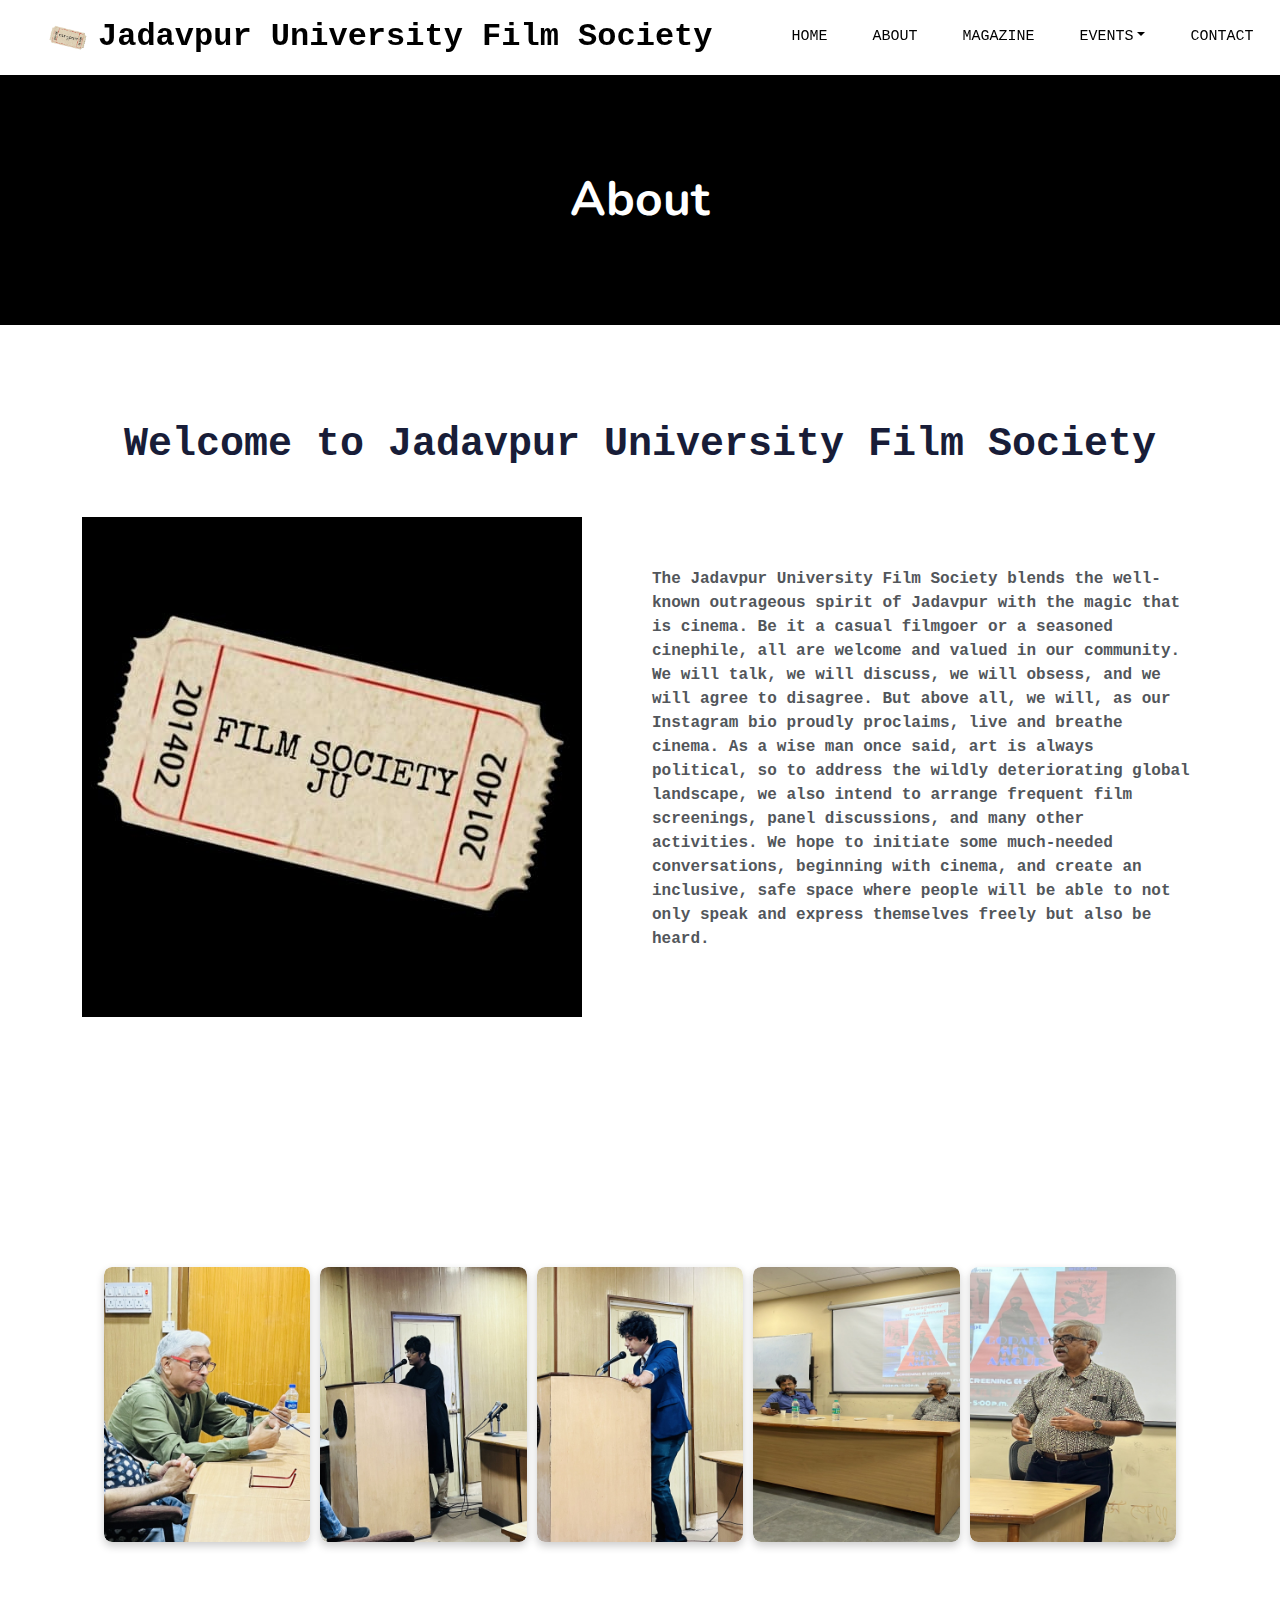
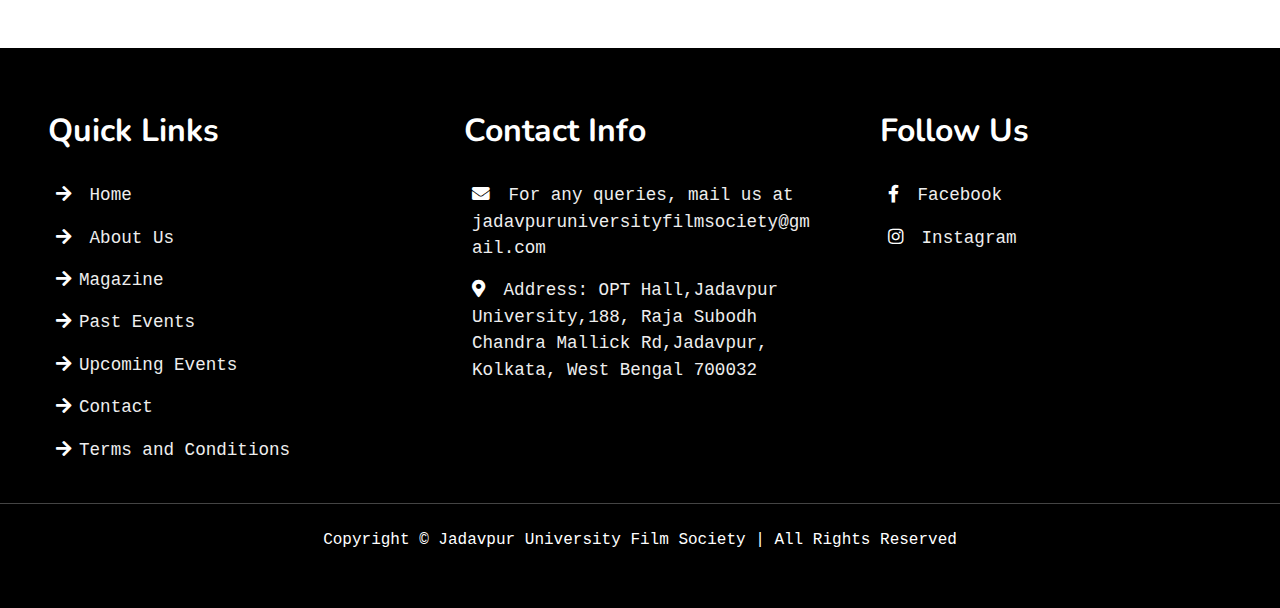
<file: about.html>
<!DOCTYPE html>
<html lang="en">
<head>
    <meta charset="utf-8">
    <title>Jadavpur University Film Society</title>
    <meta content="width=device-width, initial-scale=1.0" name="viewport">
    <meta content="" name="keywords">
    <meta content="" name="description">
    <link href="img/logo.png" rel="icon">
    <link rel="preconnect" href="https://fonts.googleapis.com">
    <link rel="preconnect" href="https://fonts.gstatic.com" crossorigin>
    <link href="https://fonts.googleapis.com/css2?family=Heebo:wght@400;500;600&family=Nunito:wght@600;700;800&display=swap" rel="stylesheet">
    <link href="https://cdnjs.cloudflare.com/ajax/libs/font-awesome/5.10.0/css/all.min.css" rel="stylesheet">
    <link href="https://cdn.jsdelivr.net/npm/bootstrap-icons@1.4.1/font/bootstrap-icons.css" rel="stylesheet">
    <link href="lib/animate/animate.min.css" rel="stylesheet">
    <link href="lib/owlcarousel/assets/owl.carousel.min.css" rel="stylesheet">
    <link rel="stylesheet" href="https://unpkg.com/swiper/swiper-bundle.min.css">
    <link href="css/bootstrap.min.css" rel="stylesheet">
    <link href="css/style.css" rel="stylesheet">
    <link rel="stylesheet" href="css/styles.css">

<style>    /* Bottom to Top Styling for About, Magazine, Past Events, Contact Pages */
.btn-about-top {
    width: 50px;  
    height: 50px; 
    display: flex;
    align-items: center;
    justify-content: center;
    padding: 0; 
    border-radius: 50%; 
    font-size: 24px; 
    background-color: black;
    color: white;
    position: fixed;
    bottom: 20px; 
    right: 20px; 
    display: none; 
    z-index: 1000; 
}
.btn-about-top:hover,
.btn-about-top:focus,
.btn-about-top:active {
    background-color: black; 
    color: white; 
    text-decoration: none; 
    outline: none; 
    box-shadow: none;
}
.btn-about-top i {
    margin: 0;
}
</style>
</head>
<body>
    <!-- Spinner Start -->
    <div id="spinner" class="show bg-white position-fixed translate-middle w-100 vh-100 top-50 start-50 d-flex align-items-center justify-content-center">
        <div class="spinner-border" style="width: 3rem; height: 3rem; color: black;" role="status">
            <span class="sr-only">Loading...</span>
        </div>
    </div>
    <!-- Spinner End -->
    <!-- Navbar Start -->
    <nav class="navbar navbar-expand-lg bg-white navbar-light shadow sticky-top p-0">
        <a href="index.html" class="navbar-brand d-flex align-items-center px-4 px-lg-5">
            <!-- Replace the favicon with your custom image -->
            <img src="img/logo.png" alt="Your Image" style="width: 40px; height: 40px; object-fit: cover; margin-right: 10px;">
            <h2 class="m-0 text-primary" style="font-family: 'Courier Prime', Courier, monospace; color: black !important;">Jadavpur University Film Society</h2>
        </a>
        <button type="button" class="navbar-toggler me-4" data-bs-toggle="collapse" data-bs-target="#navbarCollapse">
            <span class="navbar-toggler-icon"></span>
        </button>
        <div class="collapse navbar-collapse" id="navbarCollapse">
            <div class="navbar-nav ms-auto p-4 p-lg-0">
                <a href="index.html" class="nav-item nav-link ">Home</a>
                <a href="about.html" class="nav-item nav-link">About</a>
                <a href="magazine.html" class="nav-item nav-link">Magazine</a>
                <div class="nav-item dropdown">
                    <a href="#" class="nav-link dropdown-toggle" data-bs-toggle="dropdown">Events</a>
                    <div class="dropdown-menu fade-down m-0">
                        <a href="upcoming-events.html" class="dropdown-item">Upcoming Events</a>
                        <a href="past-events.html" class="dropdown-item">Past Events</a>
                    </div>
                </div>
                <a href="contact.html" class="nav-item nav-link">Contact</a>
            </div>
        </div>
    </nav>
    <!-- Navbar End -->
    <!-- Header Start -->
    <div class="header-container py-5 mb-5">
        <div class="header-content py-5">
            <div class="row justify-content-center">
                <div class="col-lg-10 text-center">
                    <h1 class="page-title">About</h1>
                </div>
            </div>
        </div>
    </div>
    <!-- Header End -->
    <!-- About Start -->
    <div class="container-xxl py-5">
        <div class="container">
            <div class="text-center wow fadeInUp" data-wow-delay="0.1s">
                <h1 class="mb-5 typewriter-font">Welcome to Jadavpur University Film Society</h1>
            </div>
            <div class="magazine-frame">
                <div class="row align-items-center">
                    <div class="col-md-6 mb-4 mb-md-0">
                        <img src="img/logo-black.jpg" alt="Magazine Cover" class="img-fluid rounded">
                    </div>
                    <div class="col-md-6">
                        <div class="writeup-description typewriter-font">
                            <p><strong>The Jadavpur University Film Society blends the well-known outrageous spirit of Jadavpur with the magic that is cinema. Be it a casual filmgoer or a seasoned cinephile, all are welcome and valued in our community. We will talk, we will discuss, we will obsess, and we will agree to disagree. But above all, we will, as our Instagram bio proudly proclaims, live and breathe cinema. As a wise man once said, art is always political, so to address the wildly deteriorating global landscape, we also intend to arrange frequent film screenings, panel discussions, and many other activities. We hope to initiate some much-needed conversations, beginning with cinema, and create an inclusive, safe space where people will be able to not only speak and express themselves freely but also be heard.</strong></p>
                        </div>
                    </div>
                </div>
            </div>
        </div>
    </div>
    <!-- About End -->
    <div class="container-xxl py-5">
        <div class="container">
            <div class="text-center wow fadeInUp" data-wow-delay="0.1s">
                <h1 class="mb-5 typewriter-font">Some More Glimpses</h1>
            </div>
    <div class="container-xxl py-5 category">
        <div class="container">
            <div class="gallery">
                <div class="image-container">
                    <img src="img/por1.jpg" alt="Portrait 1">
                </div>
                <div class="image-container">
                    <img src="img/por2.jpg" alt="Portrait 2">
                </div>
                <div class="image-container">
                    <img src="img/por3.jpg" alt="Portrait 3">
                </div>
                <div class="image-container">
                    <img src="img/por4.jpg" alt="Portrait 4">
                </div>
                <div class="image-container">
                    <img src="img/por5.jpg" alt="Portrait 4">
                </div>
            </div>
        </div>
    </div>
    </div>
</div>
<!-- Footer Start -->
<section class="footer" id="footer">
    <div class="box-container">
        <div class="box typewriter-font">
            <h3>Quick Links</h3>
            <a href="index.html"><i class="fas fa-arrow-right"></i> Home</a>
            <a href="about.html"><i class="fas fa-arrow-right"></i> About Us</a>
            <a href="magazine.html"><i class="fas fa-arrow-right"></i>Magazine</a>
            <a href="past-events.html"><i class="fas fa-arrow-right"></i>Past Events</a>
            <a href="upcoming-events.html"><i class="fas fa-arrow-right"></i>Upcoming Events</a>
            <a href="contact.html"><i class="fas fa-arrow-right"></i>Contact</a>
            <a href="JUFS_guidelines.pdf" download><i class="fas fa-arrow-right"></i>Terms and Conditions</a>
        </div>

        <div class="box typewriter-font">
            <h3>Contact Info</h3>
                <a href="mailto:jadavpuruniversityfilmsociety@gmail.com"><i class="fas fa-envelope"></i> For any queries, mail us at jadavpuruniversityfilmsociety@gmail.com
                </a>
            <a href="https://maps.app.goo.gl/m5ExSkUFivCrSubZ7">
                <i class="fas fa-map-marker-alt"></i> Address: OPT Hall,Jadavpur University,188, Raja Subodh Chandra Mallick Rd,Jadavpur, Kolkata, West Bengal 700032
            </a>
        </div>

        <div class="box typewriter-font">
            <h3>Follow Us</h3>
            <a href="https://www.facebook.com/jadavpuruniversityfilmsociety">
                <i class="fab fa-facebook-f"></i> Facebook
            </a>
            <a href="https://www.instagram.com/jadavpuruniversityfilmsociety/">
                <i class="fab fa-instagram"></i> Instagram
            </a>
        </div>
    </div>
    <div class="credit typewriter-font">Copyright &#169; Jadavpur University Film Society | All Rights Reserved</div>
</section>
<!-- Footer End -->
    <!-- Back to Top -->
    <a href="#" class="btn btn-lg btn-primary btn-about-top"><i class="bi bi-arrow-up"></i></a>
    <script src="https://code.jquery.com/jquery-3.4.1.min.js"></script>
    <script src="https://cdn.jsdelivr.net/npm/bootstrap@5.0.0/dist/js/bootstrap.bundle.min.js"></script>
    <script src="lib/wow/wow.min.js"></script>
    <script src="lib/easing/easing.min.js"></script>
    <script src="lib/waypoints/waypoints.min.js"></script>
    <script src="lib/owlcarousel/owl.carousel.min.js"></script>
    <script src="https://unpkg.com/swiper/swiper-bundle.min.js"></script>
    <script src="js/main.js"></script>
    <script src="js/script.js"></script>
    <!-- Back to top JS code for About, Magazine, Past events and Contact Page -->
    <script>
        document.addEventListener('DOMContentLoaded', function () {
            var backToTopButton = document.querySelector('.btn-about-top');
            window.addEventListener('scroll', function () {
                if (window.scrollY > 100) 
                { 
                    backToTopButton.style.display = 'flex';
                } else {
                    backToTopButton.style.display = 'none';
                }
            });
            backToTopButton.addEventListener('click', function (e) {
                e.preventDefault();
                window.scrollTo({ top: 0, behavior: 'smooth' });
            });
        });
    </script>
</body>
</html>
</file>
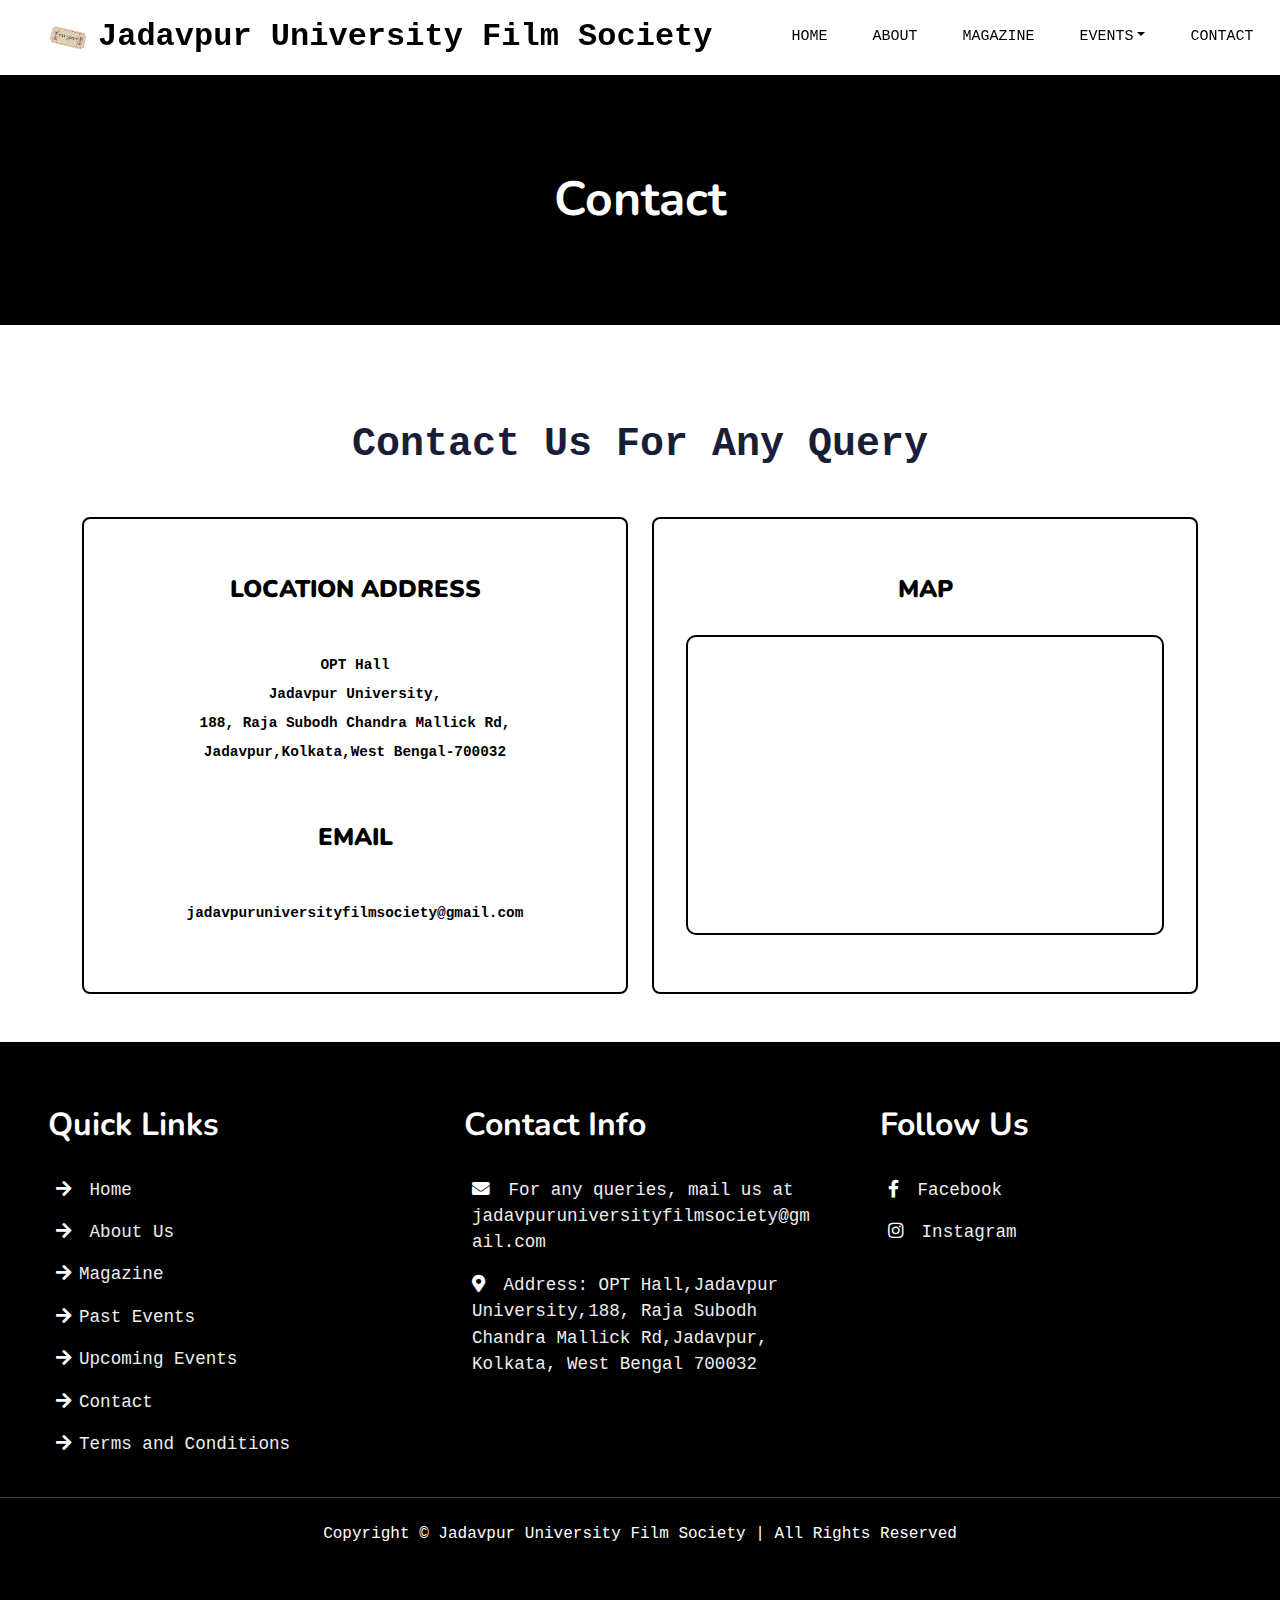
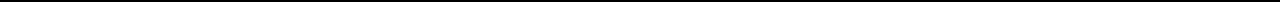
<file: contact.html>
<!DOCTYPE html>
<html lang="en">
<head>
    <meta charset="utf-8">
    <title>Jadavpur University Film Society</title>
    <meta content="width=device-width, initial-scale=1.0" name="viewport">
    <meta content="" name="keywords">
    <meta content="" name="description">
    <link href="img/logo.png" rel="icon">
    <link rel="preconnect" href="https://fonts.googleapis.com">
    <link rel="preconnect" href="https://fonts.gstatic.com" crossorigin>
    <link href="https://fonts.googleapis.com/css2?family=Heebo:wght@400;500;600&family=Nunito:wght@600;700;800&display=swap" rel="stylesheet">
    <link href="https://cdnjs.cloudflare.com/ajax/libs/font-awesome/5.10.0/css/all.min.css" rel="stylesheet">
    <link href="https://cdn.jsdelivr.net/npm/bootstrap-icons@1.4.1/font/bootstrap-icons.css" rel="stylesheet">
    <link href="lib/animate/animate.min.css" rel="stylesheet">
    <link href="lib/owlcarousel/assets/owl.carousel.min.css" rel="stylesheet">
    <link href="css/bootstrap.min.css" rel="stylesheet">
    <link href="css/style.css" rel="stylesheet">
    <link rel="stylesheet" href="css/styles.css">
    <style>    /* Bottom to Top Styling for About, Magazine, Past Events, Contact Pages */
        .btn-about-top {
            width: 50px;  
            height: 50px; 
            display: flex;
            align-items: center;
            justify-content: center;
            padding: 0; 
            border-radius: 50%; 
            font-size: 24px; 
            background-color: black;
            color: white;
            position: fixed;
            bottom: 20px; 
            right: 20px; 
            display: none; 
            z-index: 1000; 
        }
        .btn-about-top:hover,
        .btn-about-top:focus,
        .btn-about-top:active {
            background-color: black; 
            color: white; 
            text-decoration: none; 
            outline: none; 
            box-shadow: none;
        }
        .btn-about-top i {
            margin: 0;
        }
        </style>
</head>
<body>
    <!-- Spinner Start -->
    <div id="spinner" class="show bg-white position-fixed translate-middle w-100 vh-100 top-50 start-50 d-flex align-items-center justify-content-center">
        <div class="spinner-border" style="width: 3rem; height: 3rem; color: black;" role="status">
            <span class="sr-only">Loading...</span>
        </div>
    </div>
    <!-- Spinner End -->
    <!-- Navbar Start -->
    <nav class="navbar navbar-expand-lg bg-white navbar-light shadow sticky-top p-0">
        <a href="index.html" class="navbar-brand d-flex align-items-center px-4 px-lg-5">
            <img src="img/logo.png" alt="Your Image" style="width: 40px; height: 40px; object-fit: cover; margin-right: 10px;">
            <h2 class="m-0 text-primary" style="font-family: 'Courier Prime', Courier, monospace; color: black !important;">Jadavpur University Film Society</h2>
        </a>
        <button type="button" class="navbar-toggler me-4" data-bs-toggle="collapse" data-bs-target="#navbarCollapse">
            <span class="navbar-toggler-icon"></span>
        </button>
        <div class="collapse navbar-collapse" id="navbarCollapse">
            <div class="navbar-nav ms-auto p-4 p-lg-0">
                <a href="index.html" class="nav-item nav-link ">Home</a>
                <a href="about.html" class="nav-item nav-link">About</a>
                <a href="magazine.html" class="nav-item nav-link">Magazine</a>
                <div class="nav-item dropdown">
                    <a href="#" class="nav-link dropdown-toggle" data-bs-toggle="dropdown">Events</a>
                    <div class="dropdown-menu fade-down m-0">
                        <a href="upcoming-events.html" class="dropdown-item">Upcoming Events</a>
                        <a href="past-events.html" class="dropdown-item">Past Events</a>
                    </div>
                </div>
                <a href="contact.html" class="nav-item nav-link">Contact</a>
            </div>
        </div>
    </nav>
    <!-- Navbar End -->
     <!-- Header Start -->
     <div class="header-container py-5 mb-5">
        <div class="header-content py-5">
            <div class="row justify-content-center">
                <div class="col-lg-10 text-center">
                    <h1 class="page-title">Contact</h1>
                </div>
            </div>
        </div>
    </div>
    <!-- Header End -->
    <!-- Contact Start -->
    <div class="container-xxl py-5">
        <div class="container">
            <div class="text-center wow fadeInUp" data-wow-delay="0.1s">
                <h1 class="mb-5 typewriter-font">Contact Us For Any Query</h1>
            </div>
            <section class="location" id="location">
                <div class="box-container">
                    <div class="box typewriter-font">
                        <h3 class="title"><strong>LOCATION ADDRESS</strong></h3>
                        <p class="content">
                            <strong>OPT Hall</strong>
                            <br>
                            <strong>Jadavpur University,</strong>
                            <br>
                            <strong>188, Raja Subodh Chandra Mallick Rd, </strong>
                            <br><Strong>Jadavpur,Kolkata,West Bengal-700032</Strong>
                        </p>
                        <h3 class="title"><strong>EMAIL</strong></h3>
                        <p class="content">
                            <strong>jadavpuruniversityfilmsociety@gmail.com</strong>
                        </p>
                    </div>
                    <div class="box typewriter-font">
                        <h3 class="title"><strong>MAP</strong></h3>
                        <iframe src="https://www.google.com/maps/embed?pb=!1m18!1m12!1m3!1d3686.1105178132757!2d88.36835527406548!3d22.500036279543455!2m3!1f0!2f0!3f0!3m2!1i1024!2i768!4f13.1!3m3!1m2!1s0x3a02717524850f31%3A0xc62c891d5338f36b!2sOPT%20Hall%2C%20Jadavpur%20University!5e0!3m2!1sen!2sin!4v1722012699802!5m2!1sen!2sin"></iframe> 
                    </div>
                </div>
            </section>
        </div>
    </div>
<!-- Footer Start -->
<section class="footer" id="footer">
    <div class="box-container">
        <div class="box typewriter-font">
            <h3>Quick Links</h3>
            <a href="index.html"><i class="fas fa-arrow-right"></i> Home</a>
            <a href="about.html"><i class="fas fa-arrow-right"></i> About Us</a>
            <a href="magazine.html"><i class="fas fa-arrow-right"></i>Magazine</a>
            <a href="past-events.html"><i class="fas fa-arrow-right"></i>Past Events</a>
            <a href="upcoming-events.html"><i class="fas fa-arrow-right"></i>Upcoming Events</a>
            <a href="contact.html"><i class="fas fa-arrow-right"></i>Contact</a>
            <a href="JUFS_guidelines.pdf" download><i class="fas fa-arrow-right"></i>Terms and Conditions</a>
        </div>
        <div class="box typewriter-font">
            <h3>Contact Info</h3>
                <a href="mailto:jadavpuruniversityfilmsociety@gmail.com"><i class="fas fa-envelope"></i> For any queries, mail us at jadavpuruniversityfilmsociety@gmail.com
                </a>
            <a href="https://maps.app.goo.gl/m5ExSkUFivCrSubZ7">
                <i class="fas fa-map-marker-alt"></i> Address: OPT Hall,Jadavpur University,188, Raja Subodh Chandra Mallick Rd,Jadavpur, Kolkata, West Bengal 700032
            </a>
        </div>
        <div class="box typewriter-font">
            <h3>Follow Us</h3>
            <a href="https://www.facebook.com/jadavpuruniversityfilmsociety">
                <i class="fab fa-facebook-f"></i> Facebook
            </a>
            <a href="https://www.instagram.com/jadavpuruniversityfilmsociety/">
                <i class="fab fa-instagram"></i> Instagram
            </a>
        </div>
    </div>
    <div class="credit typewriter-font">Copyright &#169; Jadavpur University Film Society | All Rights Reserved</div>
</section>
<!-- Footer End -->
<!-- Back to Top -->
<a href="#" class="btn btn-lg btn-primary btn-about-top"><i class="bi bi-arrow-up"></i></a>
    <script src="https://code.jquery.com/jquery-3.4.1.min.js"></script>
    <script src="https://cdn.jsdelivr.net/npm/bootstrap@5.0.0/dist/js/bootstrap.bundle.min.js"></script>
    <script src="lib/wow/wow.min.js"></script>
    <script src="lib/easing/easing.min.js"></script>
    <script src="lib/waypoints/waypoints.min.js"></script>
    <script src="lib/owlcarousel/owl.carousel.min.js"></script>
    <script src="js/main.js"></script>
    <script src="js/script.js"></script>
    <!-- Back to top JS code for About, Magazine, Past events and Contact Page -->
    <script>
        document.addEventListener('DOMContentLoaded', function () {
            var backToTopButton = document.querySelector('.btn-about-top');
            window.addEventListener('scroll', function () {
                if (window.scrollY > 100) 
                { 
                    backToTopButton.style.display = 'flex';
                } else {
                    backToTopButton.style.display = 'none';
                }
            }); 
            backToTopButton.addEventListener('click', function (e) {
                e.preventDefault();
                window.scrollTo({ top: 0, behavior: 'smooth' });
            });
        });
    </script>
</body>
</html>
</file>
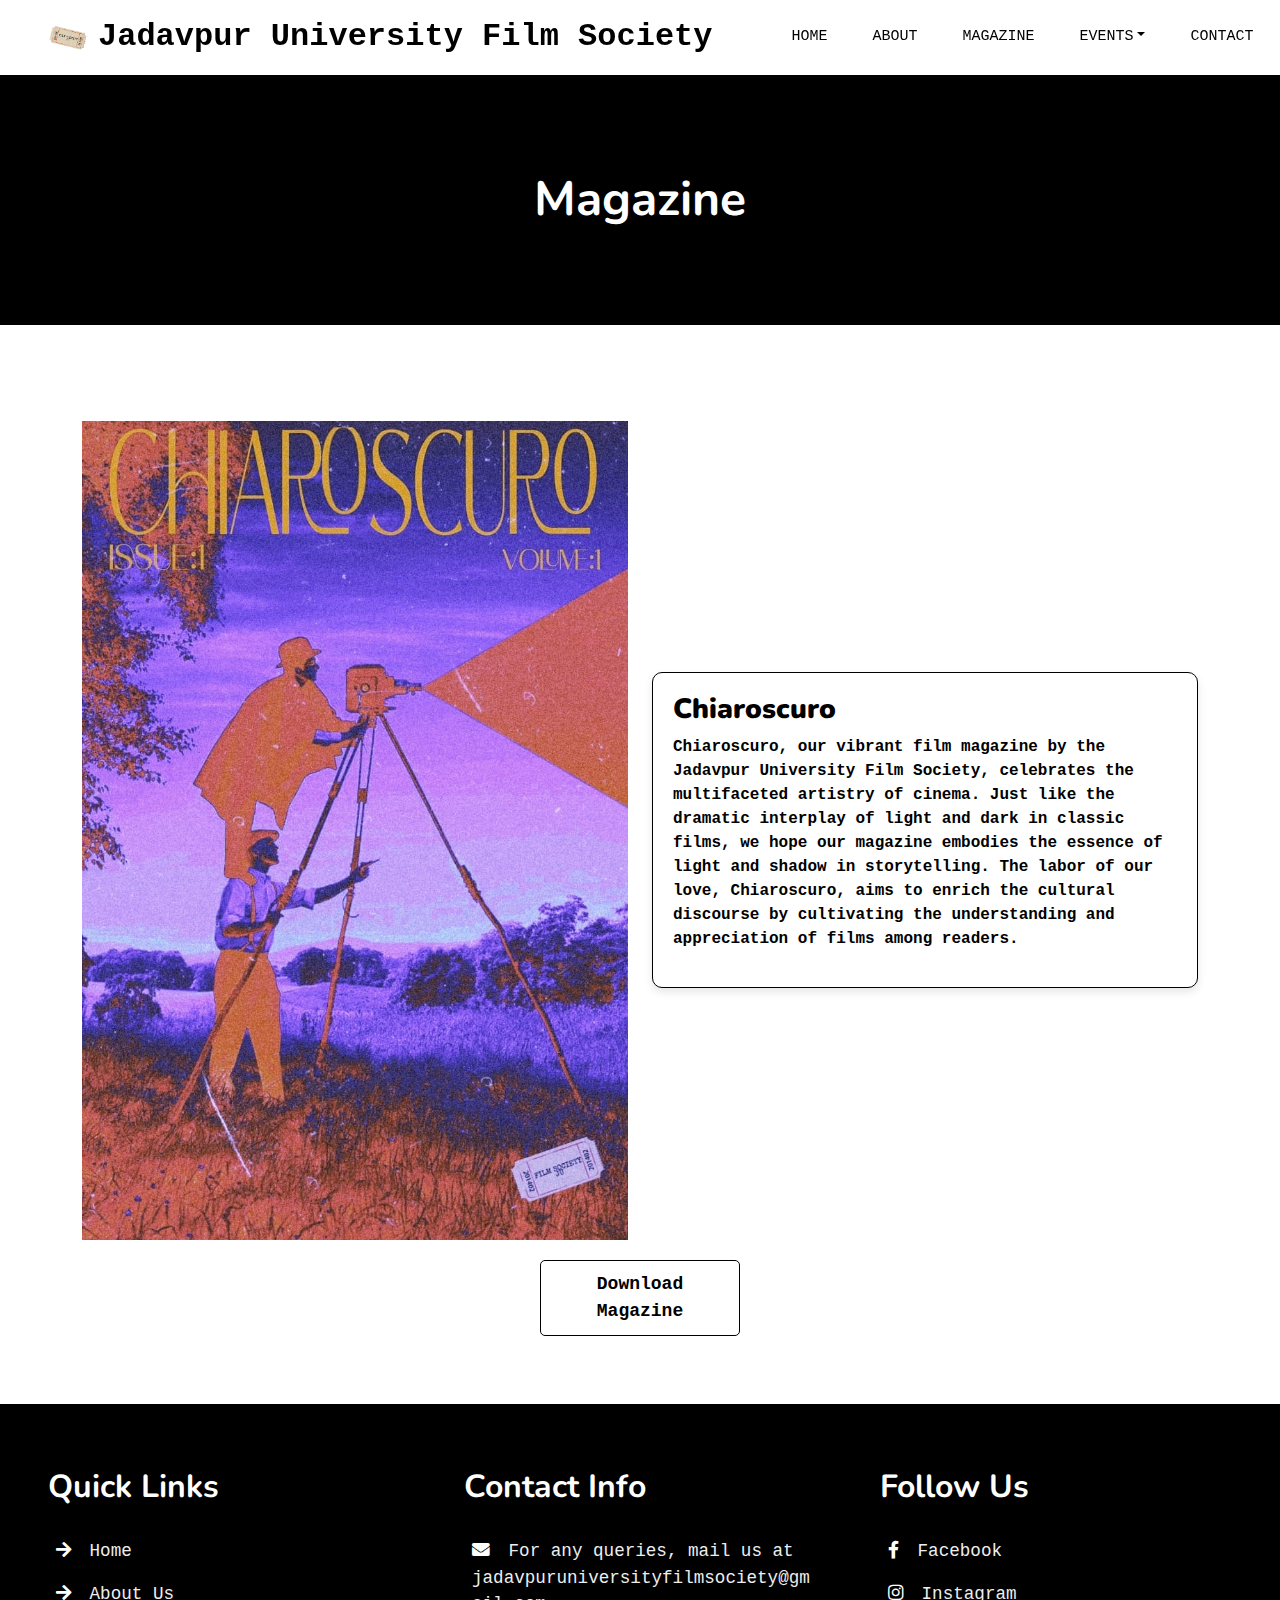
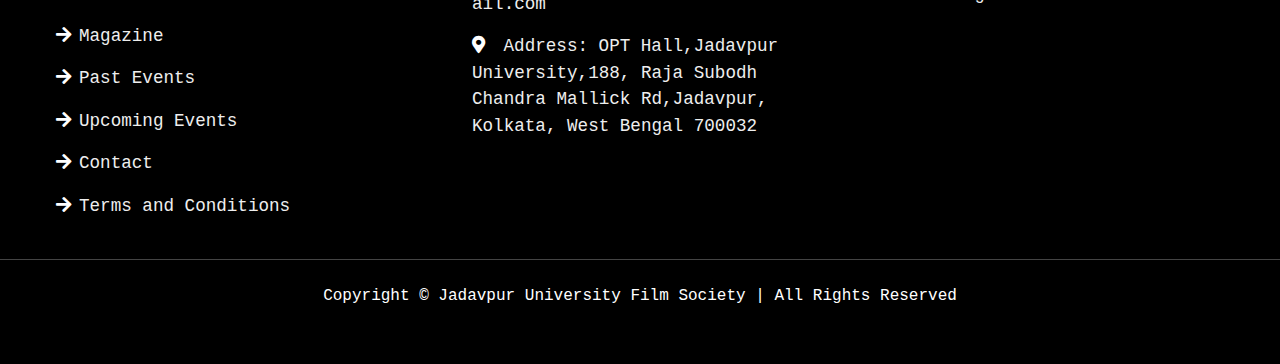
<file: magazine.html>
<!DOCTYPE html>
<html lang="en">
<head>
    <meta charset="utf-8">
    <title>Jadavpur University Film Society</title>
    <meta content="width=device-width, initial-scale=1.0" name="viewport">
    <meta content="" name="keywords">
    <meta content="" name="description">
    <link href="img/logo.png" rel="icon">
    <link rel="preconnect" href="https://fonts.googleapis.com">
    <link rel="preconnect" href="https://fonts.gstatic.com" crossorigin>
    <link href="https://fonts.googleapis.com/css2?family=Heebo:wght@400;500;600&family=Nunito:wght@600;700;800&display=swap" rel="stylesheet">
    <link href="https://cdnjs.cloudflare.com/ajax/libs/font-awesome/5.10.0/css/all.min.css" rel="stylesheet">
    <link href="https://cdn.jsdelivr.net/npm/bootstrap-icons@1.4.1/font/bootstrap-icons.css" rel="stylesheet">
    <link href="lib/animate/animate.min.css" rel="stylesheet">
    <link href="lib/owlcarousel/assets/owl.carousel.min.css" rel="stylesheet">
    <link href="css/bootstrap.min.css" rel="stylesheet">
    <link href="css/style.css" rel="stylesheet">
    <link rel="stylesheet" href="css/styles.css">
    <style>    /* Bottom to Top Styling for About, Magazine, Past Events, Contact Pages */
        .btn-about-top {
            width: 50px;  
            height: 50px; 
            display: flex;
            align-items: center;
            justify-content: center;
            padding: 0; 
            border-radius: 50%; 
            font-size: 24px; 
            background-color: black;
            color: white;
            position: fixed;
            bottom: 20px; 
            right: 20px; 
            display: none; 
            z-index: 1000; 
        }
        .btn-about-top:hover,
        .btn-about-top:focus,
        .btn-about-top:active {
            background-color: black; 
            color: white; 
            text-decoration: none; 
            outline: none; 
            box-shadow: none;
        }
        .btn-about-top i {
            margin: 0;
        }
        </style>
</head>
<body>
    <!-- Spinner Start -->
    <div id="spinner" class="show bg-white position-fixed translate-middle w-100 vh-100 top-50 start-50 d-flex align-items-center justify-content-center">
        <div class="spinner-border" style="width: 3rem; height: 3rem; color: black;" role="status">
            <span class="sr-only">Loading...</span>
        </div>
    </div>
    <!-- Spinner End -->
    <!-- Navbar Start -->
    <nav class="navbar navbar-expand-lg bg-white navbar-light shadow sticky-top p-0">
        <a href="index.html" class="navbar-brand d-flex align-items-center px-4 px-lg-5">
            <img src="img/logo.png" alt="Your Image" style="width: 40px; height: 40px; object-fit: cover; margin-right: 10px;">
            <h2 class="m-0 text-primary" style="font-family: 'Courier Prime', Courier, monospace; color: black !important;">Jadavpur University Film Society</h2>
        </a>
        <button type="button" class="navbar-toggler me-4" data-bs-toggle="collapse" data-bs-target="#navbarCollapse">
            <span class="navbar-toggler-icon"></span>
        </button>
        <div class="collapse navbar-collapse" id="navbarCollapse">
            <div class="navbar-nav ms-auto p-4 p-lg-0">
                <a href="index.html" class="nav-item nav-link ">Home</a>
                <a href="about.html" class="nav-item nav-link">About</a>
                <a href="magazine.html" class="nav-item nav-link">Magazine</a>
                <div class="nav-item dropdown">
                    <a href="#" class="nav-link dropdown-toggle" data-bs-toggle="dropdown">Events</a>
                    <div class="dropdown-menu fade-down m-0">
                        <a href="upcoming-events.html" class="dropdown-item">Upcoming Events</a>
                        <a href="past-events.html" class="dropdown-item">Past Events</a>
                    </div>
                </div>
                <a href="contact.html" class="nav-item nav-link">Contact</a>
            </div>
        </div>
    </nav>
    <!-- Navbar End -->
    <!-- Header Start -->
    <div class="header-container py-5 mb-5">
        <div class="header-content py-5">
            <div class="row justify-content-center">
                <div class="col-lg-10 text-center">
                    <h1 class="page-title">Magazine</h1>
                </div>
            </div>
        </div>
    </div>
    <!-- Header End -->
    <!-- Magazine Section Start -->
    <div class="container-xxl py-5">
        <div class="container">
            <div class="magazine-frame">
                <div class="row align-items-center">
                    <div class="col-md-6 mb-4 mb-md-0">
                        <img src="img/magazine-cover.jpg" alt="Magazine Cover" class="img-fluid rounded">
                    </div>
                    <div class="col-md-6">
                        <div class="description typewriter-font">
                            <h3><strong>Chiaroscuro</strong></h3>
                            <p><strong>Chiaroscuro, our vibrant film magazine by the Jadavpur University Film Society, celebrates the multifaceted artistry of cinema. Just like the dramatic interplay of light and dark in classic films, we hope our magazine embodies the essence of light and shadow in storytelling. The labor of our love, Chiaroscuro, aims to enrich the cultural discourse by cultivating the understanding and appreciation of films among readers.</strong></p>
                        </div>
                    </div>
                </div>
                <a href="Chiaroscuro.pdf" class="btn btn-primary download-btn typewriter-font" download="Magazine.pdf">
  <strong>Download Magazine</strong>
</a>

            </div>
        </div>
    </div>
<!-- Magazine Section End -->
<!-- Footer Start -->
<section class="footer" id="footer">
    <div class="box-container">
        <div class="box typewriter-font">
            <h3>Quick Links</h3>
            <a href="index.html"><i class="fas fa-arrow-right"></i> Home</a>
            <a href="about.html"><i class="fas fa-arrow-right"></i> About Us</a>
            <a href="magazine.html"><i class="fas fa-arrow-right"></i>Magazine</a>
            <a href="past-events.html"><i class="fas fa-arrow-right"></i>Past Events</a>
            <a href="upcoming-events.html"><i class="fas fa-arrow-right"></i>Upcoming Events</a>
            <a href="contact.html"><i class="fas fa-arrow-right"></i>Contact</a>
            <a href="JUFS_guidelines.pdf" download><i class="fas fa-arrow-right"></i>Terms and Conditions</a>
        </div>
        <div class="box typewriter-font">
            <h3>Contact Info</h3>
                <a href="mailto:jadavpuruniversityfilmsociety@gmail.com"><i class="fas fa-envelope"></i> For any queries, mail us at jadavpuruniversityfilmsociety@gmail.com
                </a>
            <a href="https://maps.app.goo.gl/m5ExSkUFivCrSubZ7">
                <i class="fas fa-map-marker-alt"></i> Address: OPT Hall,Jadavpur University,188, Raja Subodh Chandra Mallick Rd,Jadavpur, Kolkata, West Bengal 700032
            </a>
        </div>
<div class="box typewriter-font">
            <h3>Follow Us</h3>
            <a href="https://www.facebook.com/jadavpuruniversityfilmsociety">
                <i class="fab fa-facebook-f"></i> Facebook
            </a>
            <a href="https://www.instagram.com/jadavpuruniversityfilmsociety/">
                <i class="fab fa-instagram"></i> Instagram
            </a>
        </div>
</div>

<div class="credit typewriter-font">Copyright &#169; Jadavpur University Film Society | All Rights Reserved</div>
</section>
<!-- Footer End -->
<!-- Back to Top -->
<a href="#" class="btn btn-lg btn-primary btn-about-top"><i class="bi bi-arrow-up"></i></a>
    <script src="https://code.jquery.com/jquery-3.4.1.min.js"></script>
    <script src="https://cdn.jsdelivr.net/npm/bootstrap@5.0.0/dist/js/bootstrap.bundle.min.js"></script>
    <script src="lib/wow/wow.min.js"></script>
    <script src="lib/easing/easing.min.js"></script>
    <script src="lib/waypoints/waypoints.min.js"></script>
    <script src="lib/owlcarousel/owl.carousel.min.js"></script>
    <script src="js/main.js"></script>
    <script src="js/script.js"></script>
    <!-- Back to top JS code for About, Magazine, Past events and Contact Page -->
    <script>
        document.addEventListener('DOMContentLoaded', function () {
            var backToTopButton = document.querySelector('.btn-about-top');
            window.addEventListener('scroll', function () {
                if (window.scrollY > 100) 
                { 
                    backToTopButton.style.display = 'flex';
                } else {
                    backToTopButton.style.display = 'none';
                }
            });
            backToTopButton.addEventListener('click', function (e) {
                e.preventDefault();
                window.scrollTo({ top: 0, behavior: 'smooth' });
            });
        });
    </script>
</body>
</html>
</file>
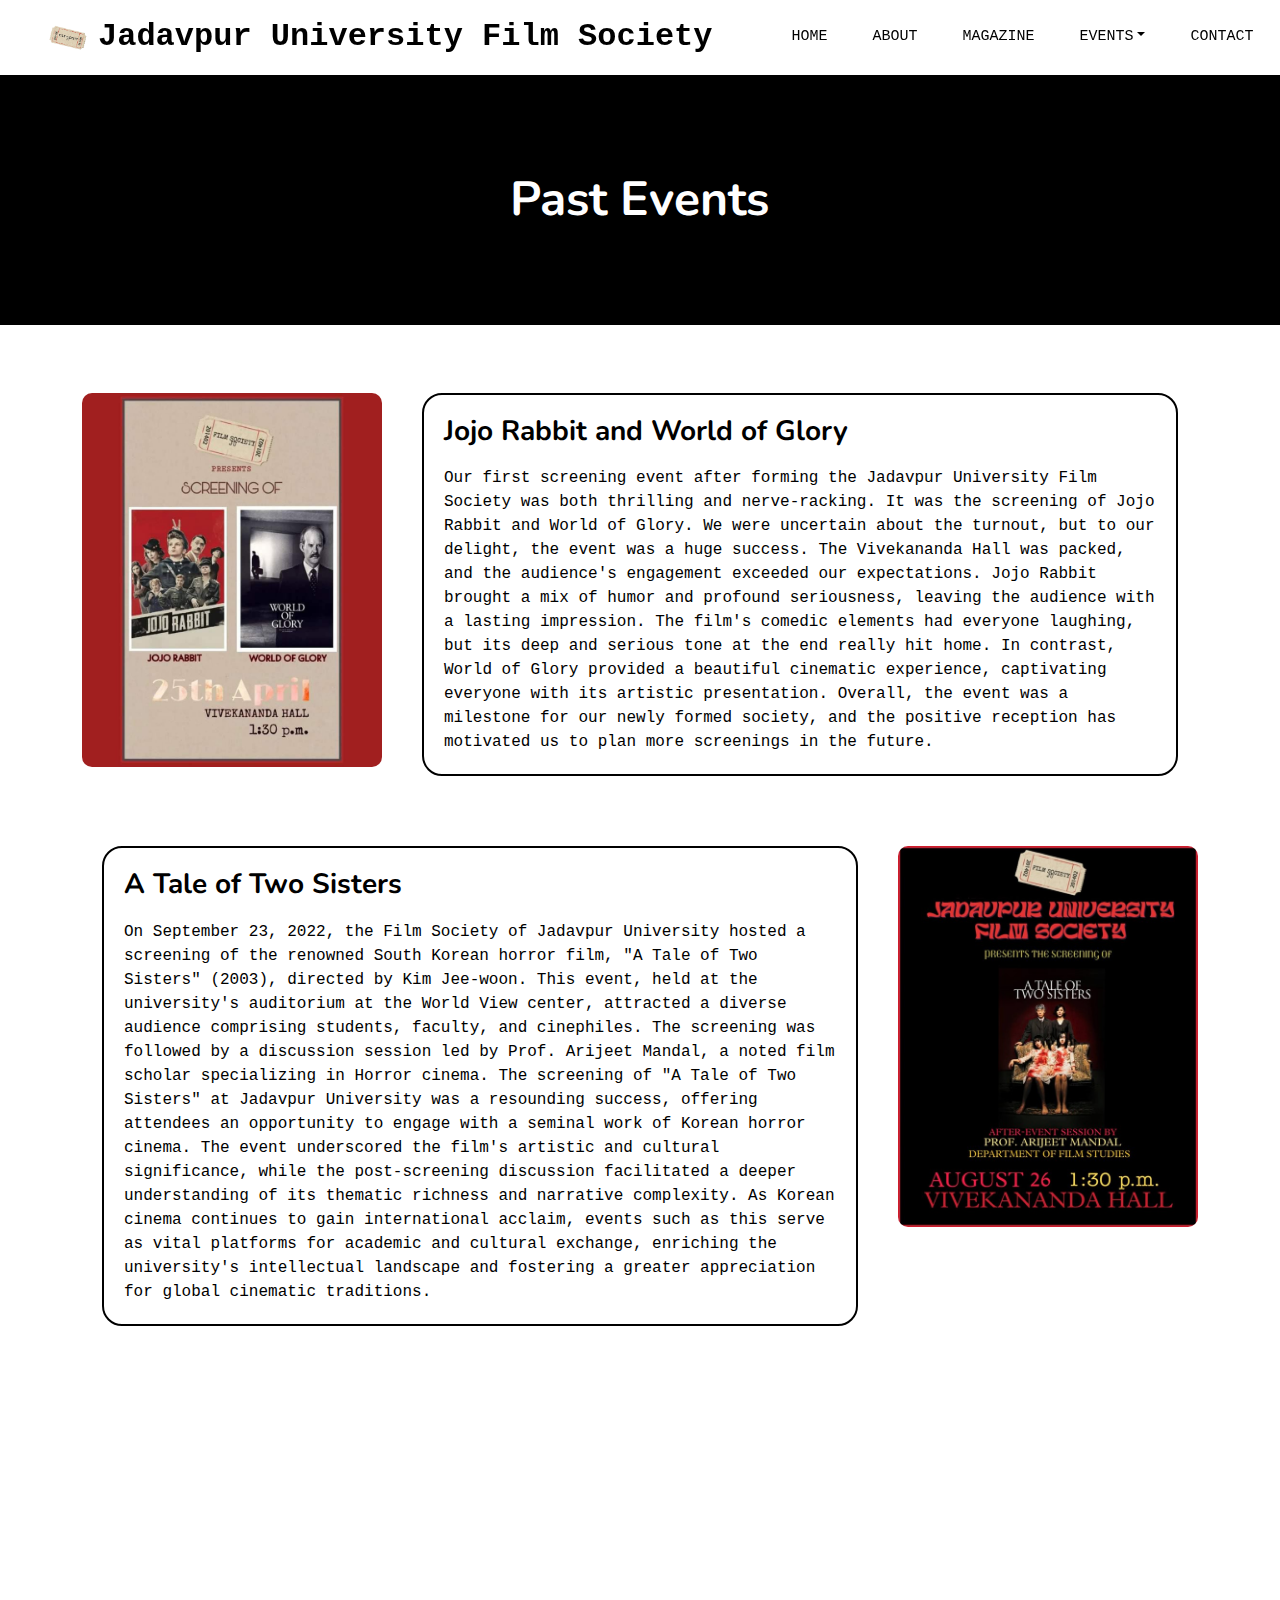
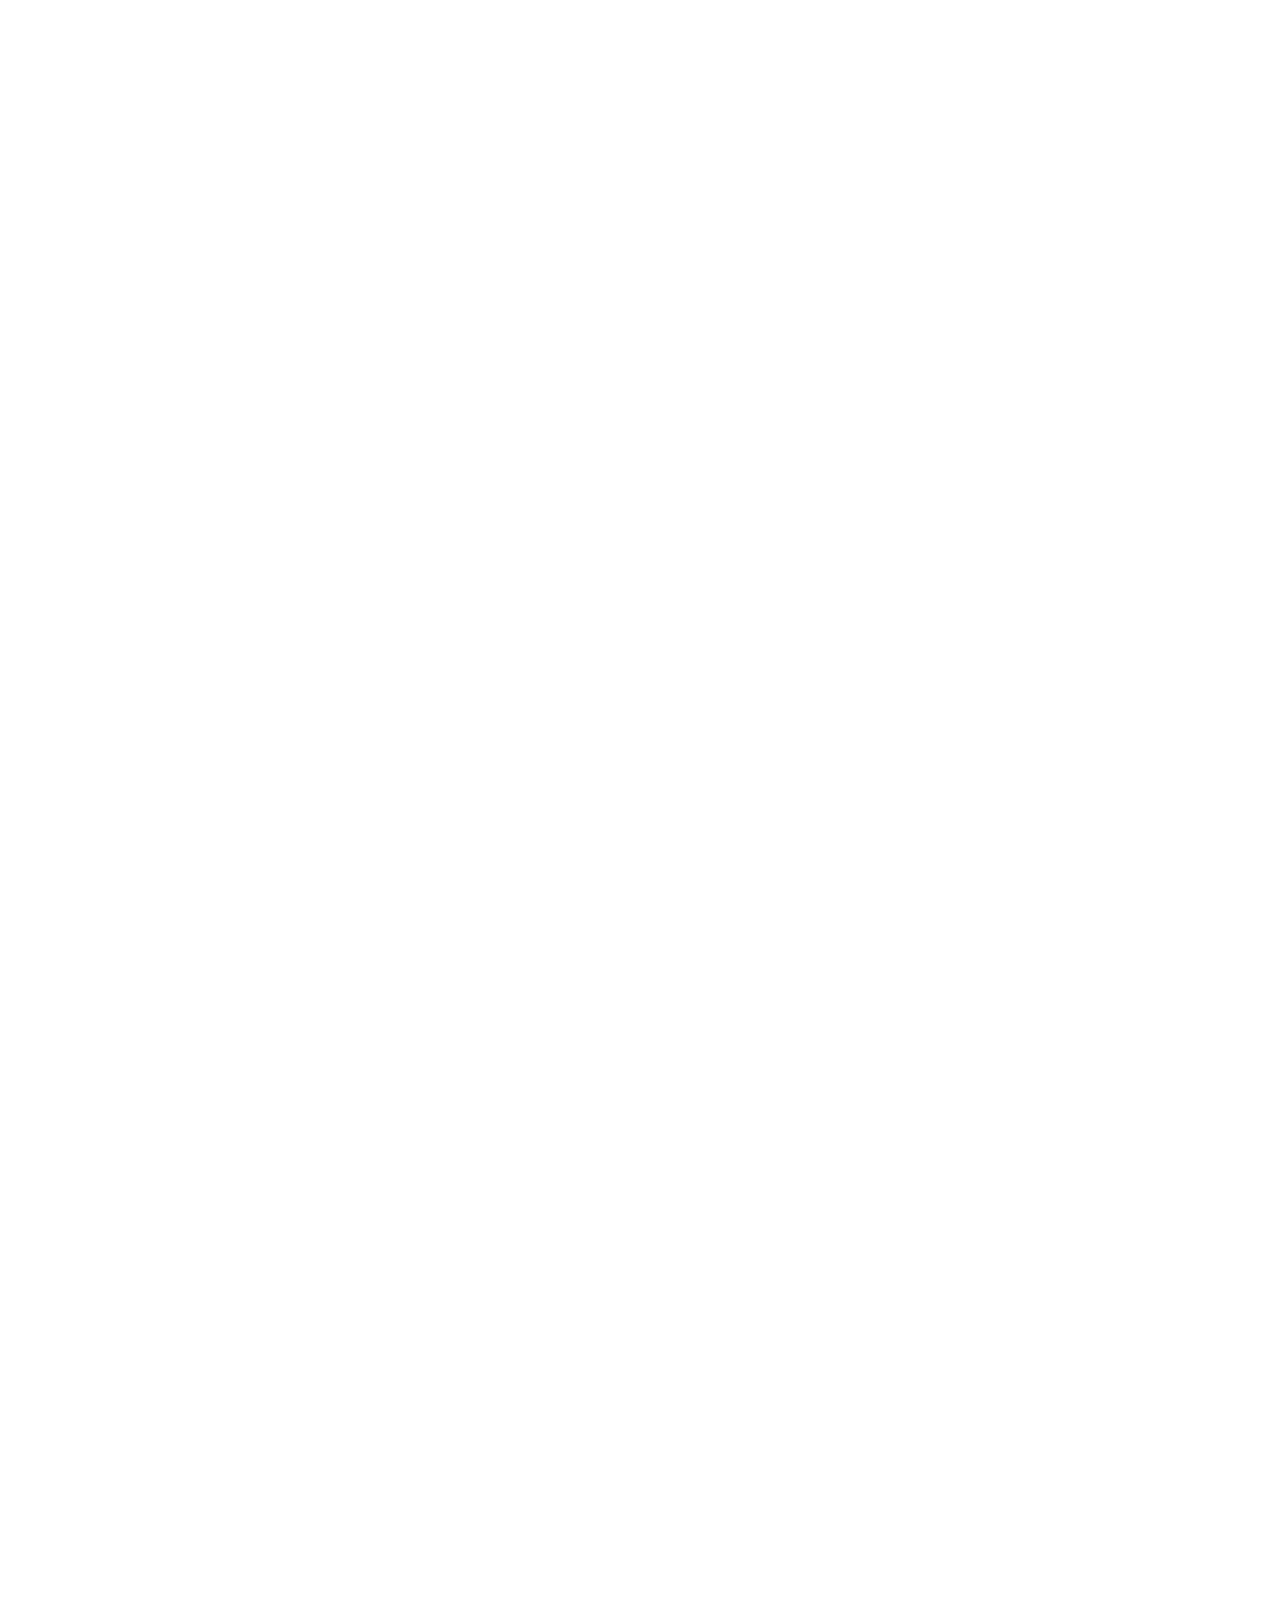
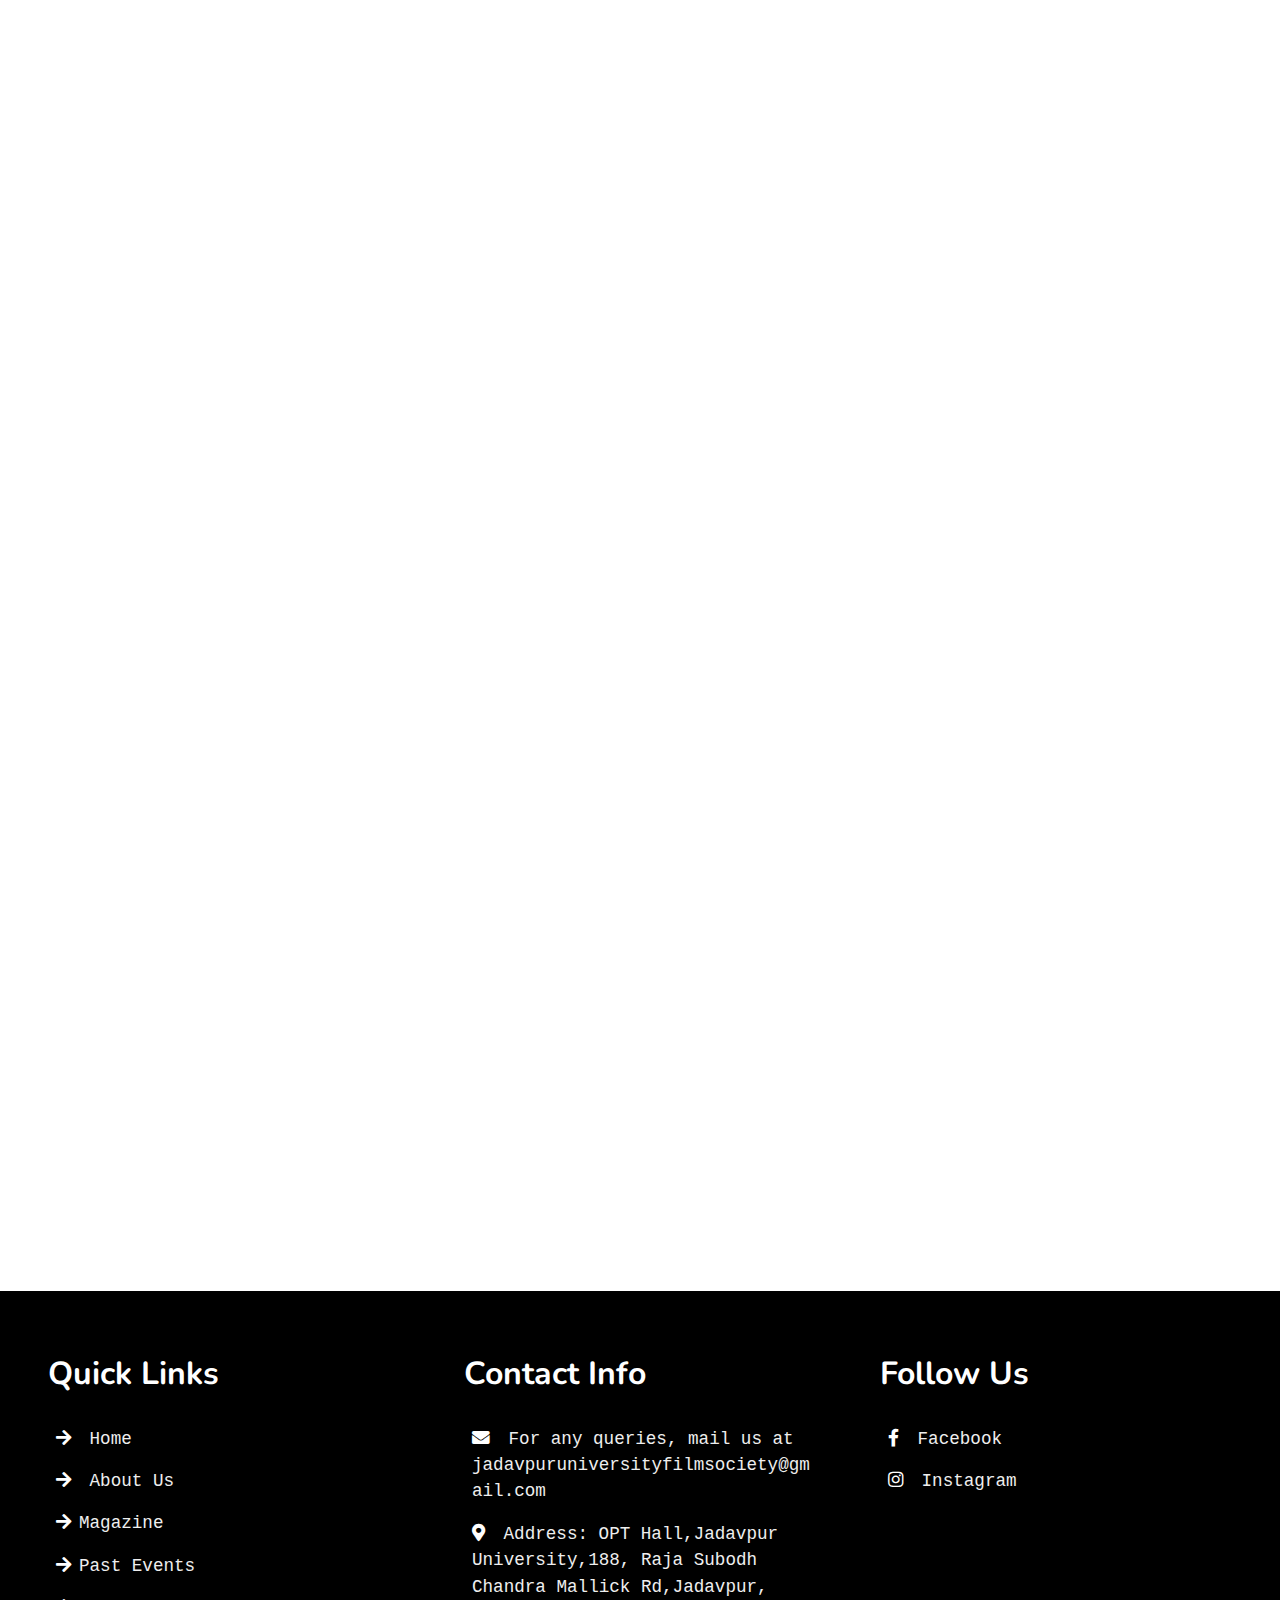
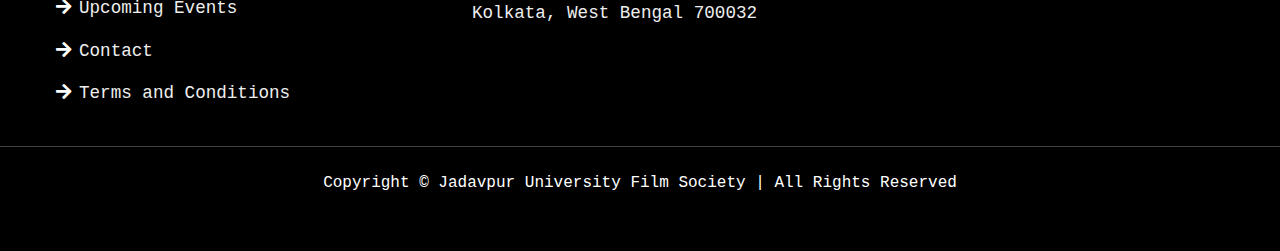
<file: past-events.html>
<!DOCTYPE html>
<html lang="en">
<head>
    <meta charset="utf-8">
    <title>Jadavpur University Film Society</title>
    <meta content="width=device-width, initial-scale=1.0" name="viewport">
    <meta content="" name="keywords">
    <meta content="" name="description">
    <link href="img/logo.png" rel="icon">
    <link rel="preconnect" href="https://fonts.googleapis.com">
    <link rel="preconnect" href="https://fonts.gstatic.com" crossorigin>
    <link href="https://fonts.googleapis.com/css2?family=Heebo:wght@400;500;600&family=Nunito:wght@600;700;800&display=swap" rel="stylesheet">
    <link href="https://cdnjs.cloudflare.com/ajax/libs/font-awesome/5.10.0/css/all.min.css" rel="stylesheet">
    <link href="https://cdn.jsdelivr.net/npm/bootstrap-icons@1.4.1/font/bootstrap-icons.css" rel="stylesheet">
    <link href="lib/animate/animate.min.css" rel="stylesheet">
    <link href="lib/owlcarousel/assets/owl.carousel.min.css" rel="stylesheet">
    <link href="css/bootstrap.min.css" rel="stylesheet">
    <link href="css/style.css" rel="stylesheet">
    <link href="css/styles.css" rel="stylesheet">
    <style>    /* Bottom to Top Styling for About, Magazine, Past Events, Contact Pages */
        .btn-about-top {
            width: 50px;  
            height: 50px; 
            display: flex;
            align-items: center;
            justify-content: center;
            padding: 0; 
            border-radius: 50%; 
            font-size: 24px; 
            background-color: black;
            color: white;
            position: fixed;
            bottom: 20px; 
            right: 20px; 
            display: none; 
            z-index: 1000; 
        }
        .btn-about-top:hover,
        .btn-about-top:focus,
        .btn-about-top:active {
            background-color: black; 
            color: white; 
            text-decoration: none; 
            outline: none; 
            box-shadow: none;
        }
        .btn-about-top i {
            margin: 0;
        }
        </style>
</head>
<body>
    <!-- Spinner Start -->
    <div id="spinner" class="show bg-white position-fixed translate-middle w-100 vh-100 top-50 start-50 d-flex align-items-center justify-content-center">
        <div class="spinner-border" style="width: 3rem; height: 3rem; color: black;" role="status">
            <span class="sr-only">Loading...</span>
        </div>
    </div>
    <!-- Spinner End -->
    <!-- Navbar Start -->
    <nav class="navbar navbar-expand-lg bg-white navbar-light shadow sticky-top p-0">
        <a href="index.html" class="navbar-brand d-flex align-items-center px-4 px-lg-5">
            <img src="img/logo.png" alt="Your Image" style="width: 40px; height: 40px; object-fit: cover; margin-right: 10px;">
            <h2 class="m-0 text-primary" style="font-family: 'Courier Prime', Courier, monospace; color: black !important;">Jadavpur University Film Society</h2>
        </a>
        <button type="button" class="navbar-toggler me-4" data-bs-toggle="collapse" data-bs-target="#navbarCollapse">
            <span class="navbar-toggler-icon"></span>
        </button>
        <div class="collapse navbar-collapse" id="navbarCollapse">
            <div class="navbar-nav ms-auto p-4 p-lg-0">
                <a href="index.html" class="nav-item nav-link ">Home</a>
                <a href="about.html" class="nav-item nav-link">About</a>
                <a href="magazine.html" class="nav-item nav-link">Magazine</a>
                <div class="nav-item dropdown">
                    <a href="#" class="nav-link dropdown-toggle" data-bs-toggle="dropdown">Events</a>
                    <div class="dropdown-menu fade-down m-0">
                        <a href="upcoming-events.html" class="dropdown-item">Upcoming Events</a>
                        <a href="past-events.html" class="dropdown-item">Past Events</a>
                    </div>
                </div>
                <a href="contact.html" class="nav-item nav-link">Contact</a>
            </div>
        </div>
    </nav>
    <!-- Navbar End -->
    <!-- Header Start -->
    <div class="header-container py-5 mb-5">
        <div class="header-content py-5">
            <div class="row justify-content-center">
                <div class="col-lg-10 text-center">
                    <h1 class="page-title">Past Events</h1>
                </div>
            </div>
        </div>
    </div>
    <!-- Header End -->
    <!-- Events Start -->
    <div class="container">
        <div class="row">
            <div class="col-12">
                <div class="event wow fadeInLeft" data-wow-delay="0.1s">
                    <img src="img/events1.jpg" alt="Event 1" class="img-fluid">
                    <div class="writeup-box typewriter-font">
                        <h3>Jojo Rabbit and World of Glory</h3>
                        <p>Our first screening event after forming the Jadavpur University Film Society was both thrilling and nerve-racking. It was the screening of Jojo Rabbit and World of Glory. We were uncertain about the turnout, but to our delight, the event was a huge success. The Vivekananda Hall was packed, and the audience's engagement exceeded our expectations. Jojo Rabbit brought a mix of humor and profound seriousness, leaving the audience with a lasting impression. The film's comedic elements had everyone laughing, but its deep and serious tone at the end really hit home. In contrast, World of Glory provided a beautiful cinematic experience, captivating everyone with its artistic presentation. Overall, the event was a milestone for our newly formed society, and the positive reception has motivated us to plan more screenings in the future.</p>
                    </div>
                </div>
                <div class="event wow fadeInRight" data-wow-delay="0.2s">
                    <img src="img/events2.jpg" alt="Event 2" class="img-fluid">
                    <div class="writeup-box typewriter-font">
                        <h3>A Tale of Two Sisters</h3>
                        <p>On September 23, 2022, the Film Society of Jadavpur University hosted a screening of the renowned South Korean horror film, "A Tale of Two Sisters" (2003), directed by Kim Jee-woon. This event, held at the university's auditorium at the World View center, attracted a diverse audience comprising students, faculty, and cinephiles. The screening was followed by a discussion session led by Prof. Arijeet Mandal, a noted film scholar specializing in Horror cinema. 
                        The screening of "A Tale of Two Sisters" at Jadavpur University was a resounding success, offering attendees an opportunity to engage with a seminal work of Korean horror cinema. The event underscored the film's artistic and cultural significance, while the post-screening discussion facilitated a deeper understanding of its thematic richness and narrative complexity. As Korean cinema continues to gain international acclaim, events such as this serve as vital platforms for academic and cultural exchange, enriching the university's intellectual landscape and fostering a greater appreciation for global cinematic traditions.</p>
                    </div>
                </div>
                <div class="event wow fadeInLeft" data-wow-delay="0.3s">
                    <img src="img/events3.png" alt="Event 3">
                    <div class="writeup-box typewriter-font">
                        <h3>Adieu Godard</h3>
                        <p>Panel discussion on “Subtitles in Cinema: Of Tales That Lie Beyond”. The film “Adieu Godard” was screened and won at the Kolkata International Film Festival. There was an interview session with director Amartya Bhattacharyya following the screening. Adieu Godard is a socio-cultural comic tribute to the legendary French filmmaker Jean-Luc Godard. Shot in beautiful black-and-white by the film's director Amartya Bhattacharyya, Adieu Godard is a celebration of both cinema and personal enlightenment that pays charming tribute to the fêted French auteur.</p>
                    </div>
                </div>
                <div class="event wow fadeInRight" data-wow-delay="0.4s">
                    <img src="img/events4.jpg" alt="Event 4">
                    <div class="writeup-box typewriter-font">
                        <h3>Godard Mon Amour</h3>
                        <p>Screening of “A Woman Is A Woman”  and “Weekend” followed by a session with Prof. Shubhajit Chatterjee and Dr. Anindya Sengupta respectively. The screenings were housefull both days along with the discussion. Both the films are a masterclass in style and experimentation. Weekend is a stark departure in tone and style. It's a satirical, almost apocalyptic critique of consumer society. The film's depiction of violence, decay, and societal breakdown serves as a powerful commentary on the state of the world in the late 1960s. It's less about narrative cohesion and more about provoking thought and discomfort. Characters in A Woman Is a Woman directly address the audience, and in Weekend, there are intertitles and monologues that break the narrative illusion. Both films contain self-referential elements. The discussion was followed by a lively Q&A session with the audience. Questions ranged from inquiries about specific scenes and techniques to broader questions about Godard's political views and their influence on his work.</p>
                    </div>
                </div>
                <div class="event wow fadeInLeft" data-wow-delay="0.5s">
                    <img src="img/events5.jpg" alt="Event 5">
                    <div class="writeup-box typewriter-font">
                        <h3>Curtain Call 2023</h3>
                        <p>Freshers' Orientation event that welcomed the new into the Film Society. Theme of the event was dressing up as characters of films and television series. A madlibs theatre, a movie quiz, enacting characters from movies were a few highlights from the event.</p>
                    </div>
                </div>
                <div class="event wow fadeInRight" data-wow-delay="0.6s">
                    <img src="img/events6.jpg" alt="Event 6">
                    <div class="writeup-box typewriter-font">
                        <h3>Chaalchitra 2023</h3>
                        <p>Short film-making competition organised by JU Film Society under the banner of Ibtida 2023. A large number of submissions were received from various colleges and universities from all across India. 
                        Chaalchitra welcomed entries from amateurs and students. The films are evaluated by a panel of esteemed judges comprising filmmakers, critics, and academicians who are well-versed in the art and craft of cinema. The panel looks for originality, technical proficiency, emotional impact, and adherence to the themes. The competition seeks to foster a lively community of filmmakers who are enthusiastic about narrative. The judges included - Arpan Basak (Filmmaker), Shantanu Chakraborty(Film critic) and Subhajit Chatterjee (Film Scholar). </p>
                    </div>
                </div>
                <div class="event wow fadeInLeft" data-wow-delay="0.7s">
                    <img src="img/events7.jpg" alt="Event 7">
                    <div class="writeup-box typewriter-font">
                        <h3>Cinema Paradiso 2023</h3>
                        <p>Screening of critically acclaimed films - Interview(1971), Joyland(2022) and Cinema Paradiso(1988). The screenings were all housefull. A massive number of submissions were received for reel making, poster making competition. The Quiz competition of 2 rounds was also well conducted. The judging criteria for the cinema poster making competition typically emphasized creativity, originality, thematic relevance, and aesthetic appeal. In addition to the poster competition, there was a quiz contest that functioned as an intellectual warfare for cinephiles and film aficionados alike. The quiz competition tested competitors' knowledge of film history, directors, actors, genres, and cinematic methods.</p>
                    </div>
                </div>
                <div class="event wow fadeInRight" data-wow-delay="0.8s">
                    <img src="img/events8.jpg" alt="Event 8">
                    <div class="writeup-box typewriter-font">
                        <h3>Jhilli Panel Discussion</h3>
                        <p>An interesting panel discussion with the cast and crew of the film ‘Jhilli” (2023) directed by Ishaan Ghose. The panel saw the likes of Bitan Islam, Sourav Nayak, Aneesh Basu, Soumajit Ghosh and Rajarshi Das. The film stands out in the contemporary Bengali cinema landscape for its unique narrative style, compelling storytelling, and profound thematic explorations. The film presents a moving portrait of their existence, emphasizing both the hard reality and the minor pleasures of their lives. It digs into topics of poverty, survival, and the human spirit's perseverance, providing a window into a world that is sometimes disregarded by mainstream culture. It has also been appreciated for its artistic merit, with many considering it a significant contribution to Bengali cinema.</p>
                    </div>
                </div>
                <div class="event wow fadeInLeft" data-wow-delay="0.9s">
                    <img src="img/events9.png" alt="Event 9">
                    <div class="writeup-box typewriter-font">
                        <h3>Curtain Call 2024</h3>
                        <p>Freshers' Orientation was an event that welcomed new members to the Film Society. The theme of the event was dressing up like characters from films and television shows. Some of the event's highlights were a madlibs theatre, a movie quiz, and enacting movie characters.</p>
                    </div>
                </div>
            </div>
        </div>
    </div>
<!-- Events End -->
<!-- Footer Start -->
<section class="footer" id="footer">
    <div class="box-container">
        <div class="box typewriter-font">
            <h3>Quick Links</h3>
            <a href="index.html"><i class="fas fa-arrow-right"></i> Home</a>
            <a href="about.html"><i class="fas fa-arrow-right"></i> About Us</a>
            <a href="magazine.html"><i class="fas fa-arrow-right"></i>Magazine</a>
            <a href="past-events.html"><i class="fas fa-arrow-right"></i>Past Events</a>
            <a href="upcoming-events.html"><i class="fas fa-arrow-right"></i>Upcoming Events</a>
            <a href="contact.html"><i class="fas fa-arrow-right"></i>Contact</a>
            <a href="JUFS_guidelines.pdf" download><i class="fas fa-arrow-right"></i>Terms and Conditions</a>
        </div>
        <div class="box typewriter-font">
            <h3>Contact Info</h3>
                <a href="mailto:jadavpuruniversityfilmsociety@gmail.com"><i class="fas fa-envelope"></i> For any queries, mail us at jadavpuruniversityfilmsociety@gmail.com
                </a>
            <a href="https://maps.app.goo.gl/m5ExSkUFivCrSubZ7">
                <i class="fas fa-map-marker-alt"></i> Address: OPT Hall,Jadavpur University,188, Raja Subodh Chandra Mallick Rd,Jadavpur, Kolkata, West Bengal 700032
            </a>
        </div>
        <div class="box typewriter-font">
            <h3>Follow Us</h3>
            <a href="https://www.facebook.com/jadavpuruniversityfilmsociety">
                <i class="fab fa-facebook-f"></i> Facebook
            </a>
            <a href="https://www.instagram.com/jadavpuruniversityfilmsociety/">
                <i class="fab fa-instagram"></i> Instagram
            </a>
        </div>
    </div>
    <div class="credit typewriter-font">Copyright &#169; Jadavpur University Film Society | All Rights Reserved</div>
</section>
<!-- Footer End -->
<!-- Back to Top -->
<a href="#" class="btn btn-lg btn-primary btn-about-top"><i class="bi bi-arrow-up"></i></a>
    <script src="https://code.jquery.com/jquery-3.4.1.min.js"></script>
    <script src="https://cdn.jsdelivr.net/npm/bootstrap@5.0.0/dist/js/bootstrap.bundle.min.js"></script>
    <script src="lib/wow/wow.min.js"></script>
    <script src="lib/easing/easing.min.js"></script>
    <script src="lib/waypoints/waypoints.min.js"></script>
    <script src="lib/owlcarousel/owl.carousel.min.js"></script>
    <script src="js/main.js"></script>
    <script src="js/script.js"></script>
    <!-- Back to top JS code for About, Magazine, Past events and Contact Page -->
    <script>
        document.addEventListener('DOMContentLoaded', function () {
            var backToTopButton = document.querySelector('.btn-about-top');   
            window.addEventListener('scroll', function () {
                if (window.scrollY > 100) 
                { 
                    backToTopButton.style.display = 'flex';
                } else {
                    backToTopButton.style.display = 'none';
                }
            });
            backToTopButton.addEventListener('click', function (e) {
                e.preventDefault();
                window.scrollTo({ top: 0, behavior: 'smooth' });
            });
        });
    </script>
</body>
</html>
</file>
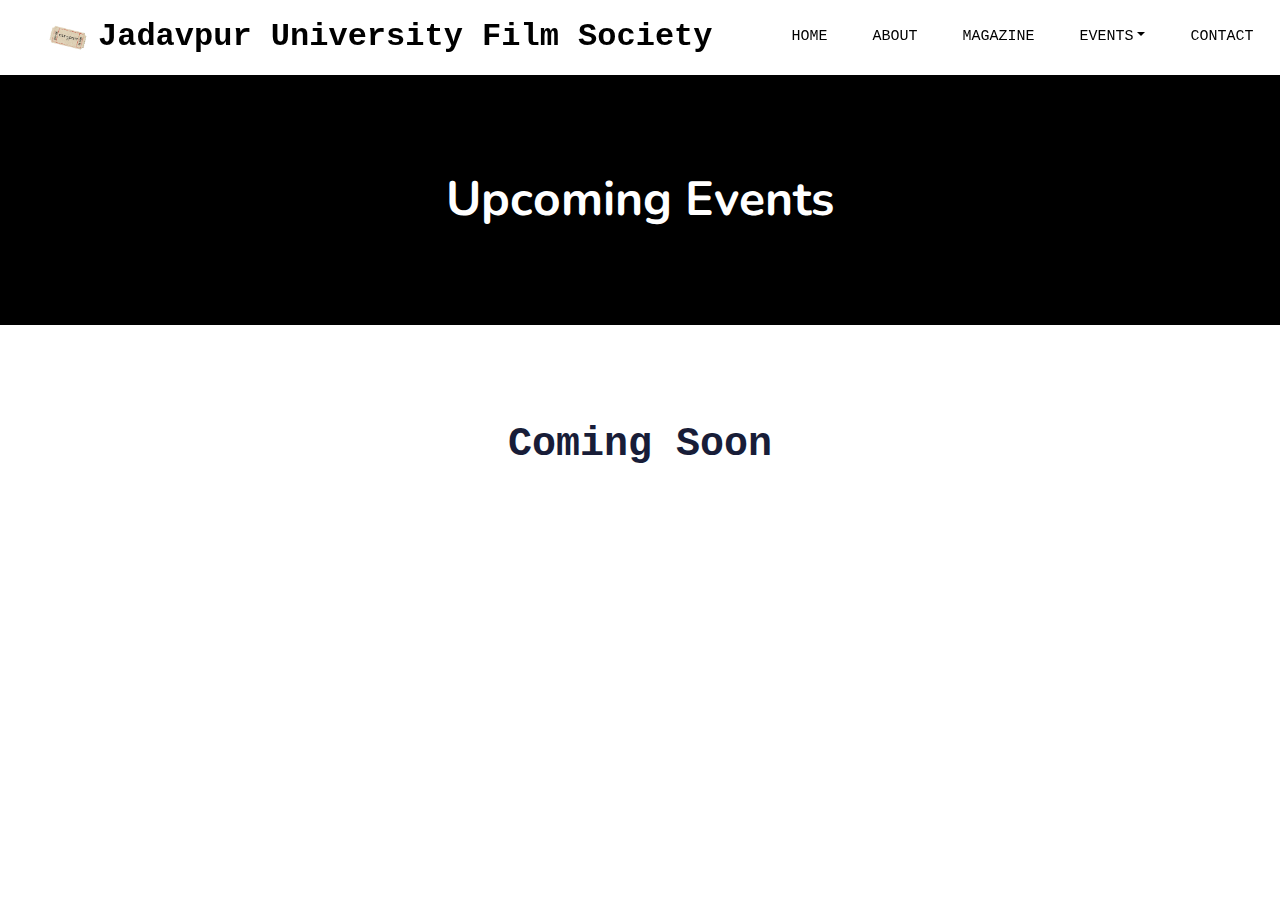
<file: upcoming-events.html>
<!DOCTYPE html>
<html lang="en">

<head>
    <meta charset="utf-8">
    <title>Jadavpur University Film Society</title>
    <meta content="width=device-width, initial-scale=1.0" name="viewport">
    <meta content="" name="keywords">
    <meta content="" name="description">
    <link href="img/logo.png" rel="icon">
    <link rel="preconnect" href="https://fonts.googleapis.com">
    <link rel="preconnect" href="https://fonts.gstatic.com" crossorigin>
    <link href="https://fonts.googleapis.com/css2?family=Heebo:wght@400;500;600&family=Nunito:wght@600;700;800&display=swap" rel="stylesheet">
    <link href="https://cdnjs.cloudflare.com/ajax/libs/font-awesome/5.10.0/css/all.min.css" rel="stylesheet">
    <link href="https://cdn.jsdelivr.net/npm/bootstrap-icons@1.4.1/font/bootstrap-icons.css" rel="stylesheet">
    <link href="lib/animate/animate.min.css" rel="stylesheet">
    <link href="lib/owlcarousel/assets/owl.carousel.min.css" rel="stylesheet">
    <link href="css/bootstrap.min.css" rel="stylesheet">
    <link href="css/style.css" rel="stylesheet">
    <link rel="stylesheet" href="css/styles.css">
</head>
<body>
    <!-- Spinner Start -->
    <div id="spinner" class="show bg-white position-fixed translate-middle w-100 vh-100 top-50 start-50 d-flex align-items-center justify-content-center">
        <div class="spinner-border" style="width: 3rem; height: 3rem; color: black;" role="status">
            <span class="sr-only">Loading...</span>
        </div>
    </div>
    <!-- Spinner End -->
    <!-- Navbar Start -->
    <nav class="navbar navbar-expand-lg bg-white navbar-light shadow sticky-top p-0">
        <a href="index.html" class="navbar-brand d-flex align-items-center px-4 px-lg-5">
            <img src="img/logo.png" alt="Your Image" style="width: 40px; height: 40px; object-fit: cover; margin-right: 10px;">
            <h2 class="m-0 text-primary" style="font-family: 'Courier Prime', Courier, monospace; color: black !important;">Jadavpur University Film Society</h2>
        </a>
        <button type="button" class="navbar-toggler me-4" data-bs-toggle="collapse" data-bs-target="#navbarCollapse">
            <span class="navbar-toggler-icon"></span>
        </button>
        <div class="collapse navbar-collapse" id="navbarCollapse">
            <div class="navbar-nav ms-auto p-4 p-lg-0">
                <a href="index.html" class="nav-item nav-link ">Home</a>
                <a href="about.html" class="nav-item nav-link">About</a>
                <a href="magazine.html" class="nav-item nav-link">Magazine</a>
                <div class="nav-item dropdown">
                    <a href="#" class="nav-link dropdown-toggle" data-bs-toggle="dropdown">Events</a>
                    <div class="dropdown-menu fade-down m-0">
                        <a href="upcoming-events.html" class="dropdown-item">Upcoming Events</a>
                        <a href="past-events.html" class="dropdown-item">Past Events</a>
                    </div>
                </div>
                <a href="contact.html" class="nav-item nav-link">Contact</a>
            </div>
        </div>
    </nav>
    <!-- Navbar End -->
    <!-- Header Start -->
    <div class="header-container py-5 mb-5">
        <div class="header-content py-5">
            <div class="row justify-content-center">
                <div class="col-lg-10 text-center">
                    <h1 class="page-title">Upcoming Events</h1>
                </div>
            </div>
        </div>
    </div>
    <!-- Header End -->
    <div class="container-xxl py-5">
        <div class="container">
            <div class="text-center wow fadeInUp" data-wow-delay="0.1s">
                <h1 class="mb-5 typewriter-font">Coming Soon</h1>
            </div>
        </div>
    </div>
    <script src="https://code.jquery.com/jquery-3.4.1.min.js"></script>
    <script src="https://cdn.jsdelivr.net/npm/bootstrap@5.0.0/dist/js/bootstrap.bundle.min.js"></script>
    <script src="lib/wow/wow.min.js"></script>
    <script src="lib/easing/easing.min.js"></script>
    <script src="lib/waypoints/waypoints.min.js"></script>
    <script src="lib/owlcarousel/owl.carousel.min.js"></script>
    <script src="js/main.js"></script>
    <script src="js/script.js"></script>
</body>
</html>
</file>
<file: css/style.css>
/********** Template CSS **********/
* {
    margin: 0;
    padding: 0;
    box-sizing: border-box;
  }
 body {
    overflow-x: hidden; 
    margin:0;
    padding:0;
  }
:root {
    --primary: #cc7906;
    --light: #F0FBFC;
    --dark: #1230da;
}
.typewriter-font {
    font-family: 'Courier New', Courier, monospace;
}
.fw-medium {
    font-weight: 600 !important;
}

.fw-semi-bold {
    font-weight: 700 !important;
}
.back-to-top {
    position: fixed;
    display: none;
    right: 45px;
    bottom: 45px;
    z-index: 99;
}
/*** Spinner Styling ***/
#spinner {
    opacity: 0;
    visibility: hidden;
    transition: opacity .5s ease-out, visibility 0s linear .5s;
    z-index: 99999;
}
#spinner.show {
    transition: opacity .5s ease-out, visibility 0s linear 0s;
    visibility: visible;
    opacity: 1;
}

/* Navbar Styling */
.navbar-light .navbar-nav .nav-link {
    margin-right: 15px; 
    padding: 10px 15px; 
    color: #000; 
    font-size: 15px;
    text-transform: uppercase;
    outline: none;
    font-family: 'Courier Prime', monospace; 
    border-radius: 15px;
    transition: background-color 0.3s, color 0.3s;
}
.navbar-light .navbar-nav .nav-link:hover,
.navbar-light .navbar-nav .nav-link.active,
.navbar-light .navbar-nav .nav-link.clicked {
    color: #fff; 
    background-color: #000; 
    border-radius: 15px; 
}
@media (max-width: 991.98px) {
    .navbar-light .navbar-nav .nav-link {
        margin-right: 0;
        padding: 10px 0;
        text-align: center; 
    }

    .navbar-light .navbar-nav {
        border-top: 1px solid #EEEEEE;
        padding: 0 15px; 
    }
}
@media (min-width: 992px) {
    .navbar .nav-item .dropdown-menu {
        display: block;
        margin-top: 0;
        opacity: 0;
        visibility: hidden;
        transition: .5s;
        left: 0; 
    }
    .navbar .dropdown-menu.fade-down {
        top: 100%;
        transform: rotateX(-75deg);
        transform-origin: 0% 0%;
        left: 0; 
    }
    .navbar .nav-item:hover .dropdown-menu {
        top: 100%;
        transform: rotateX(0deg);
        visibility: visible;
        transition: .5s;
        opacity: 1;
        left: 0; 
    }
}
.navbar-light .navbar-brand,
.navbar-light a.btn {
    height: 75px;
}
.navbar-brand h2 {
    font-size: 1.5rem;
    white-space: nowrap;
}
.navbar-light.sticky-top {
    top: -100px;
    transition: .5s;
}
.navbar-light .navbar-nav .nav-link {
    font-weight: 500;
}
.nav-item .dropdown-item {
    padding: 10px 20px;
    transition: background-color 0.3s ease, color 0.3s ease;
}
.nav-item .dropdown-item:hover,
.nav-item .dropdown-item:focus,
.nav-item .dropdown-item:active,
.nav-item .dropdown-item.active {
    background-color: black;
    color: white;
}

/*** Landing page Carousel Styling ***/
@media (max-width: 768px) {
    .header-carousel,
    .owl-carousel-item,
    .position-absolute {
        border: none; 
        margin: 0; 
        padding: 0; 
    }
}
@media (max-width: 768px) {
    .header-carousel .owl-carousel-item {
        position: relative;
        min-height: 500px;
    }
    .header-carousel .owl-carousel-item img {
        position: relative;
        width: 100%;
        height: 100%;
        object-fit: cover;
    }
    .header-carousel .position-absolute {
        position: static !important;
        background: rgb(218, 218, 218) !important; 
        display: flex;
        flex-direction: column;
        justify-content: center;
        align-items: flex-start; 
        text-align: left; 
        padding: 10px;
        overflow: hidden; 
    }
    .header-carousel .typewriter-font {
        color: #000 !important; 
        padding: 10px;
        margin-top: 0; 
    }
}
.header-carousel .owl-nav {
    display: none; 
}
.page-header {
    background: linear-gradient(white, white), url(../img/carousel-1.jpg);
    background-position: center center;
    background-repeat: no-repeat;
    background-size: cover;
}
.breadcrumb-item + .breadcrumb-item::before {
    color: var(--light);
}
.bg-black {
    background-color: #000000 !important;
}
.carousel-nav {
    position: absolute;
    top: 50%;
    width: 100%;
    display: flex;
    justify-content: space-between;
    transform: translateY(-50%);
    z-index: 10;
    padding: 0 30px;
}

.carousel-prev, .carousel-next {
    background: none;
    border: none;
    cursor: pointer;
    color: #fff;
    font-size: 32px;
}

.carousel-prev:hover, .carousel-next:hover {
    color: #ccc;
}

.carousel-prev {
    position: absolute;
    left: 10px;
    top: 50%;
    transform: translateY(-50%);
}

.carousel-next {
    position: absolute;
    right: 10px;
    top: 50%;
    transform: translateY(-50%);
}

@media (max-width: 768px) {
    .carousel-nav {
        top: 45%;
        padding: 0 15px;
    }
    
    .carousel-prev, .carousel-next {
        font-size: 28px;
    }
}

/*** Genres styling ***/
.service-item {
    background-color: rgb(255, 255, 255); 
    padding: 10px;
    transition: background-color 0.3s, color 0.3s;
}
.service-item:hover {
    background-color: black;
    color: white;
}
.service-item i {
    transition: color 0.3s;
}
.service-item:hover i {
    color: white;
}
.service-item:hover .typewriter-font {
    color: white;
}

/*** Magazines Styling ***/
.description {
    padding: 20px;
    background: #ffffff;
    border: 1px solid #000000;
    height: auto;
    overflow-y: auto;
    border-radius: 10px;
    box-shadow: 0 4px 8px rgba(0, 0, 0, 0.1);
    transition: background-color 0.3s, color 0.3s, transform 0.3s; 
    color: black;
}
.description:hover {
    background-color: #000000;
    color: white;
    transform: scale(1.05); 
}
.description h3 {
    font-weight: bold;
    color: black;
}
.description:hover h3 {
    color: white;
}
.download-btn {
    display: block;
    width: 200px;
    margin: 20px auto;
    padding: 10px;
    font-size: 18px;
    text-align: center;
    border: 1px solid #000000;
    border-radius: 5px;
    background-color: #ffffff;
    color: black;
    transition: all 0.3s ease;
}
.download-btn:hover {
    background-color: black;
    color: white;
}
.description p {
    color: black;
}
.description:hover p {
    color: white;
}
/* Styles for larger screens (desktops) */
@media (min-width: 992px) {
    .navbar-brand h2 {
        font-size: 2rem;
    }
}
/* Styles for medium screens (tablets) */
@media (min-width: 768px) and (max-width: 991px) 
{
    .navbar-brand h2 
    {
        font-size: 1.75rem;
    }
}
/* Styles for smaller screens (phones) */
@media (max-width: 767px) 
{
    .navbar-brand h2 
    {
        font-size: 1.25rem;
        white-space: normal; 
    }
}

/* Back to Top Button Styling */
.btn-lg-square {
    width: 50px;  
    height: 50px; 
    display: flex; 
    align-items: center;
    justify-content: center;
    padding: 0; 
    border-radius: 50%; 
    font-size: 24px; 
    background-color: black;
    color: white;
    position: fixed;
    bottom: 20px;
    right: 20px;
    display: none; 
    z-index: 1000; 
}
.btn-lg-square:hover,
.btn-lg-square:focus,
.btn-lg-square:active {
    background-color: black; 
    color: white; 
    text-decoration: none; 
    outline: none; 
    box-shadow: none;
}
.btn-lg-square i {
    margin: 0; 
}
/* About Us  Part Styling*/
.writeup-description {
    border: none; 
    transition: none; 
}

.writeup-description:hover {
    border: none;
}
</file>
<file: css/styles.css>
/* Past Events Styling  */
.event {
  display: flex;
  flex-direction: column;
  align-items: center;
  margin-bottom: 2rem;
}
.event img {
  width: 100%;
  max-width: 300px;
  border-radius: 10px;
  margin-bottom: 20px;
}
@media (min-width: 768px) {
  .event {
      flex-direction: row;
      align-items: flex-start; 
  }
  .event:nth-child(even) {
      flex-direction: row-reverse;
  }
  .event img {
      margin-bottom: 0;
      margin-right: 20px;
      margin-top: 20px;
  }
  .event:nth-child(even) img {
      margin-right: 0;
      margin-left: 20px;
      margin-top: 20px; 
  }
}
.writeup-box {
  border: 2px solid #000;
  padding: 20px;
  border-radius: 20px;
  background-color: #fff;
  transition: background-color 0.3s ease, transform 0.3s ease, color 0.3s ease;
  margin: 20px; 
  color: #000;
  display: flex;
  flex-direction: column;
  justify-content: center;
  transform-origin: center; 
}
.writeup-box:hover {
  background-color: #000;
  transform: scale(1.05);
  color: #fff;
}
.event {
  margin-bottom: 30px;
}
.writeup-box h3 {
  margin-top: 0;
  color: #000;
}
.writeup-box:hover h3 {
  color: #fff;
}
.writeup-box p {
  margin: 10px 0 0 0;
}
@media (max-width: 768px) {
  .event {
      flex-direction: column;
      align-items: center;
  }

  .event img {
      margin-bottom: 20px;
      margin-right: 0;
      margin-left: 0;
  }
}

/* Footer Styling */
.footer {
  background: #000000;
  padding: 2rem 0;
}
.footer .box-container {
  display: grid;
  grid-template-columns: repeat(auto-fit, minmax(20rem, 1fr)); 
  gap: 2rem; 
  padding: 0 2rem;
}
.footer .box-container .box {
  padding: 1rem; 
  overflow: hidden; 
}
.footer .box-container .box h3 {
  font-size: 2rem; 
  padding: 1rem 0;
  color: #fff;
}
.footer .box-container .box a {
  display: block;
  font-size: 1.1rem; 
  padding: 0.5rem 0;
  color: #eee;
  transition: color 0.3s;
  margin-left: 0.5rem;
  word-wrap: break-word; 
}
.footer .box-container .box a i {
  padding-right: 0.5rem;
  color: #ffffff;
}
.footer .box-container .box a:hover {
  color: #fff;
}

.footer .box-container .box a:hover i {
  padding-right: 1.5rem;
}
.footer .credit {
  text-align: center;
  border-top: 0.1rem solid #444;
  color: #fff;
  padding: 1.5rem;
  margin-top: 1rem;
  font-size: 1rem; 
}
.footer .credit span a {
  color: #1c73bb;
  text-decoration: none;
  font-weight: 900;
}

@media (max-width: 768px) {
  .footer .box-container {
    padding: 0 1rem;
    grid-template-columns: repeat(auto-fit, minmax(16rem, 1fr)); 
  }

  .footer .box-container .box h3 {
    font-size: 1.8rem; 
  }

  .footer .box-container .box a {
    font-size: 1rem; 
  }

  .footer .credit {
    font-size: 0.9rem; 
  }
}
@media (max-width: 576px) {
  .footer .box-container {
    grid-template-columns: 1fr;
  }
  .footer .box-container .box {
    padding: 0.5rem; 
  }
  .footer .box-container .box h3 {
    font-size: 1.6rem; 
  }
  .footer .box-container .box a {
    font-size: 0.9rem; 
  }
  .footer .credit {
    font-size: 0.8rem; 
  }
}

/* Contact Us Styling */
.location .box-container {
  display: grid;
  grid-template-columns: repeat(auto-fit, minmax(25rem, 1fr));
  gap: 1.5rem;
}
.location .box-container .box {
  padding: 2rem;
  background: #fff;
  border-radius: .5rem;
  text-align: center;
  border: 2px solid black;
  color: black;
  transition: background-color 0.3s, color 0.3s;
}
.location .box-container .box:hover {
  background: black;
  color: white;
}
.location .box-container .box .title {
  background: var(--main-color);
  color: black;
  padding: 1.5rem 0;
  font-size: 1.5rem;
}
.location .box-container .box .content {
  font-size: 0.9rem;
  color: black;
  padding: 1rem 0;
  line-height: 2;
}
.location .box-container .box:hover .title,
.location .box-container .box:hover .content {
  color: white;
}
.location .box-container .box iframe {
  width: 100%;
  height: 300px;
  border: 2px solid black;
  border-radius: 10px;
  margin: 0; 
  padding: 0; 
  display: block;
}
@media (max-width: 768px) {
  .location .box-container {
      grid-template-columns: 1fr;
  }
  .location .box-container .box {
      padding: 1rem;
  }
  .location .box-container .box .title {
      font-size: 1.2rem;
  }
  .location .box-container .box .content {
      font-size: 0.8rem;
  }
}
@media (max-width: 480px) {
  .location .box-container .box {
      padding: 0.5rem;
  }
  .location .box-container .box .title {
      font-size: 1rem;
  }
  .location .box-container .box .content {
      font-size: 0.7rem;
  }
}

/* Gallery Styling */
.container-xxl {
  max-width: 1200px;
  margin: 0 auto;
}
.py-5 {
  padding: 3rem 0;
}
.text-center {
  text-align: center;
}
.mb-5 {
  margin-bottom: 3rem;
}
#slider {
  position: relative;
  max-width: 100%;
  margin: auto;
}
.slides {
  display: none;
  text-align: center;
}
#slider .slides img {
  width: 100%;
  height: auto;
}
#dot {
  text-align: center;
  padding: 1rem 0;
}
.dot {
  height: 15px;
  width: 15px;
  margin: 0 2px;
  background-color: #bbb;
  border-radius: 50%;
  display: inline-block;
  transition: background-color 0.6s ease;
}
.active {
  background-color: #717171;
}
.fade {
  -webkit-animation-name: fade;
  -webkit-animation-duration: 1.5s;
  animation-name: fade;
  animation-duration: 1.5s;
}
@-webkit-keyframes fade {
  from {opacity: .4} 
  to {opacity: 1}
}
@keyframes fade {
  from {opacity: .4} 
  to {opacity: 1}
}

/* Styling for Some More Glimpses Part */
.gallery {
  display: grid;
  grid-template-columns: repeat(auto-fit, minmax(200px, 1fr));
  gap: 10px;
  padding: 10px;
  justify-items: center;
}
.image-container {
  position: relative;
  overflow: hidden;
  border-radius: 8px;
  box-shadow: 0 4px 8px rgba(0, 0, 0, 0.2);
  transition: transform 0.3s ease, box-shadow 0.3s ease;
}
.image-container:hover {
  transform: scale(1.05);
  box-shadow: 0 6px 12px rgba(0, 0, 0, 0.3);
}
.image-container img {
  display: block;
  width: 100%;
  height: auto;
  border-radius: 8px;
  transition: opacity 0.3s ease;
}
.image-container:hover img {
  opacity: 0.8;
}

/* Styling for Header  Part */
.header-container {
  background-color: #000;
  color: #fff; 
  animation: fadeIn 2s;
  padding: 0 1rem;
  width: 100%; 
}
.header-content {
  padding-top: 5rem; 
  padding-bottom: 5rem; 
  text-align: center;
  width: 100%;
}
.page-title {
  font-size: 3rem; 
  color: #fff;
  margin: 0;
}
.breadcrumb-list {
  display: flex;
  justify-content: center;
  padding-left: 0;
  margin-bottom: 0;
  background-color: transparent; 
  list-style: none; 
  animation: slideIn 2s; 
}
.breadcrumb-item {
  margin: 0 0.5rem;
  padding: 0;
  white-space: nowrap; 
}
.breadcrumb-link {
  color: #fff; 
  text-decoration: none; 
  transition: color 0.3s, transform 0.3s; 
}
.breadcrumb-link:hover {
  color: #f0f0f0; 
  text-decoration: underline; 
  transform: scale(1.1); 
}
.breadcrumb-item.active {
  color: #fff;
  background-color: transparent;
}
@keyframes fadeIn {
  from {
      opacity: 0;
  }
  to {
      opacity: 1;
  }
}
@keyframes slideIn {
  from {
      transform: translateY(-10px);
      opacity: 0;
  }
  to {
      transform: translateY(0);
      opacity: 1;
  }
}
@media (max-width: 768px) {
  .page-title {
    font-size: 2.5rem;
  }

  .header-content {
    padding-top: 4rem;
    padding-bottom: 4rem;
  }
  .breadcrumb-item {
    margin: 0.5rem 0.25rem; 
  }
}
@media (max-width: 576px) {
  .page-title {
    font-size: 2rem;
  }
  .header-content {
    padding-top: 3rem;
    padding-bottom: 3rem;
  }
  .breadcrumb-list {
    flex-wrap: nowrap; 
    overflow-x: auto; 
  }
  .breadcrumb-item {
    margin: 0.25rem; 
  }
}
</file>
